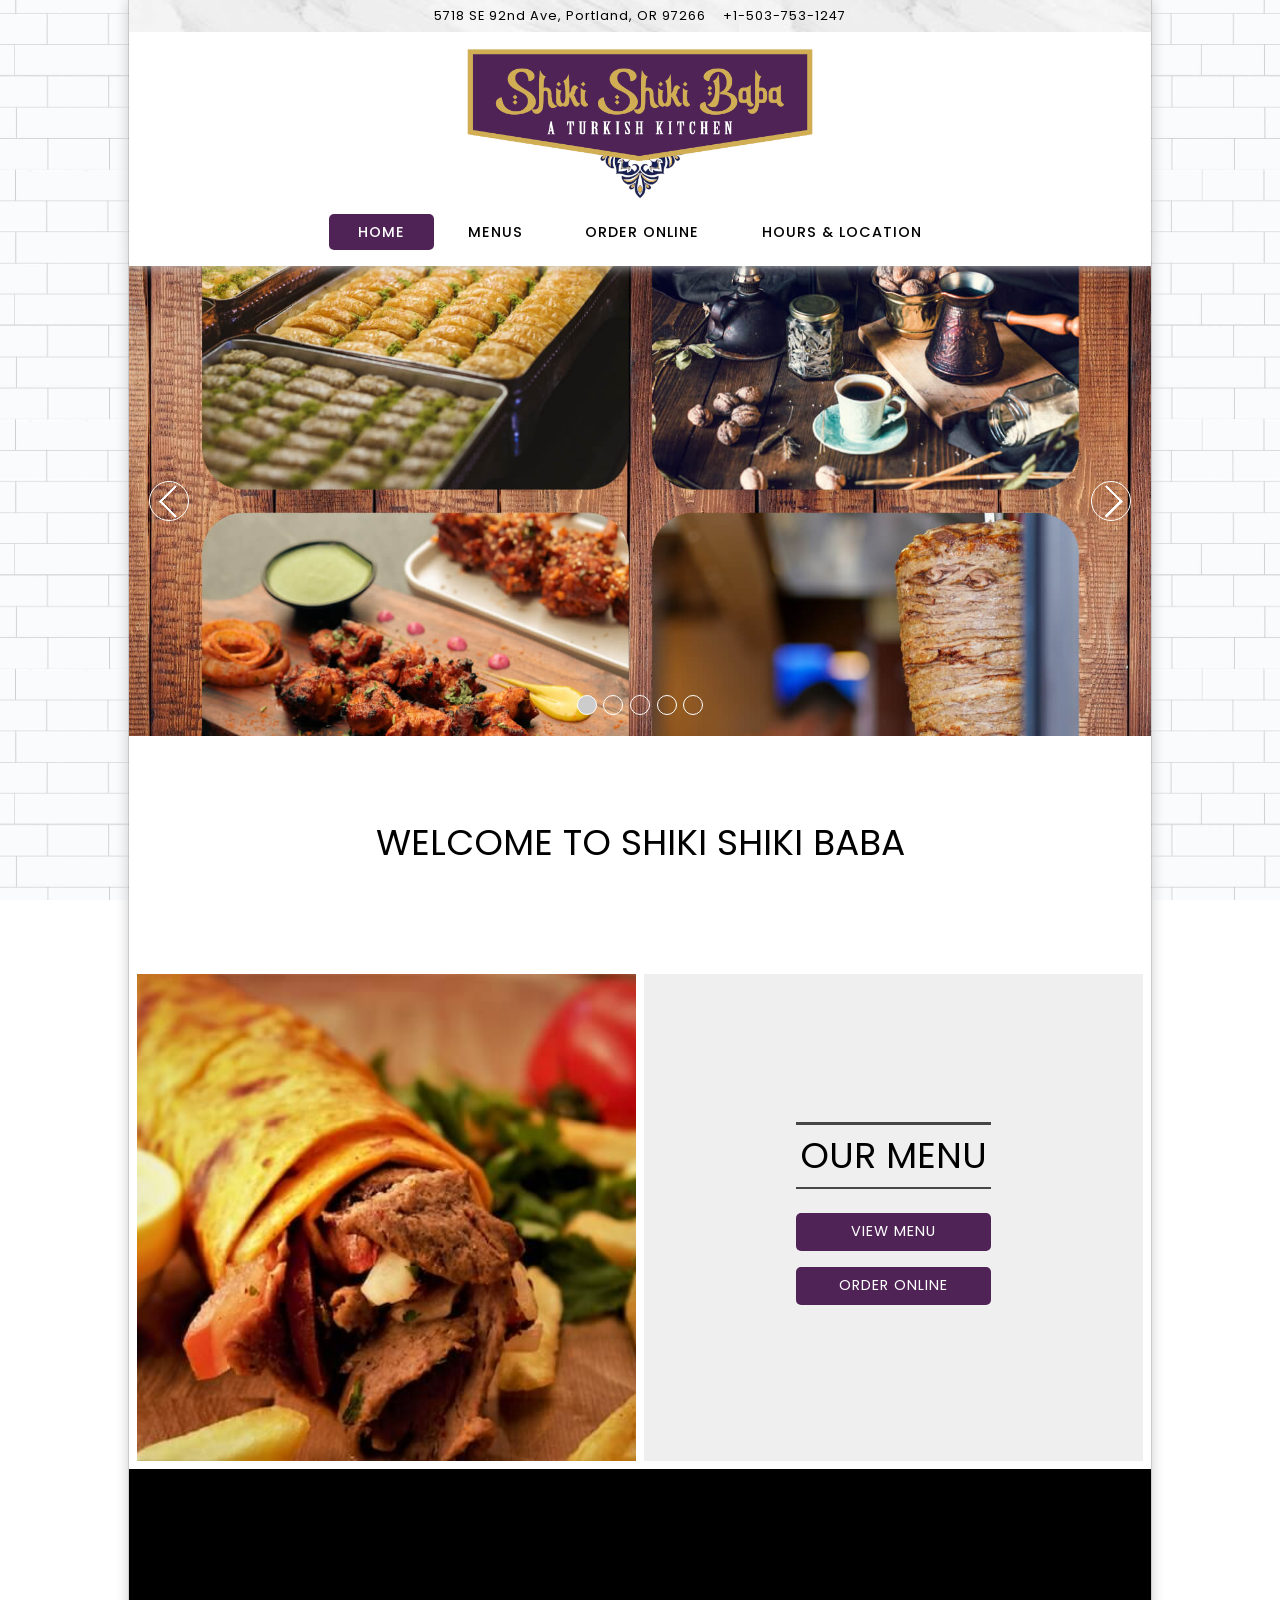
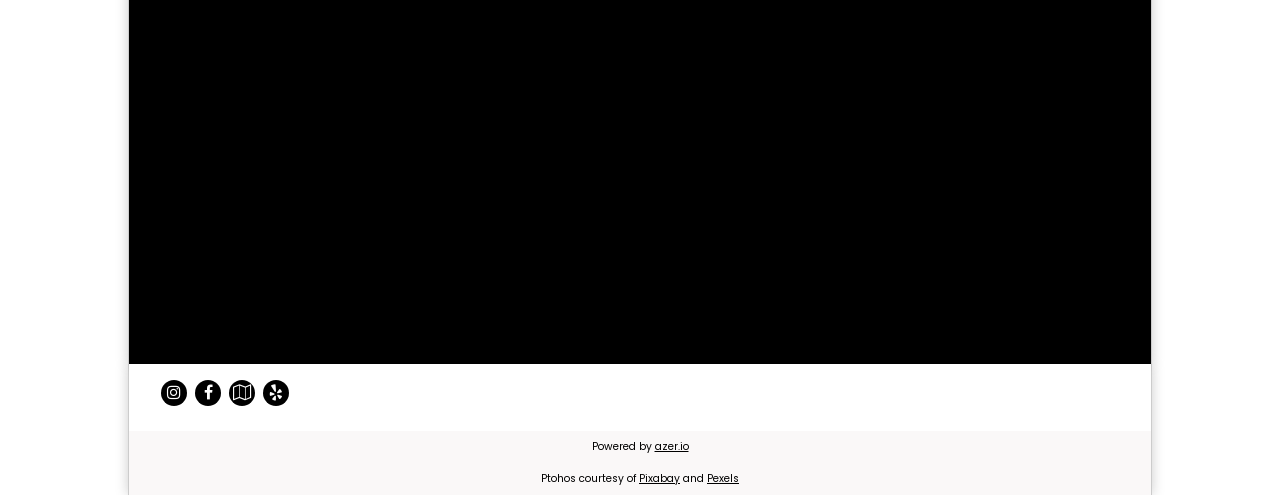
<file: index.html>
<!DOCTYPE html>
<html lang="en" prefix="og: http://ogp.me/ns# fb: http://ogp.me/ns/fb# website: http://ogp.me/ns/website#">

<head>
    <meta charset="utf-8">
    <meta name="viewport" content="width=device-width,initial-scale=1,shrink-to-fit=no">
    <meta content="IE=edge,requiresActiveX=true,chrome=1" http-equiv="x-ua-compatible">
    <link rel="shortcut icon" href="favicon.png" type="image/png">
    <link rel="icon" href="favicon.png" type="image/png">
    <link rel="apple-touch-icon" sizes="180x180" href="favicon_colored.png">
    <title>Shiki Shiki Baba | Turkish Kitchen in Portland</title>
    <meta name="description"
        content="Shiki Shiki Baba Turkish Kitchen offers Turkish special foods, Doner, Meetball, Eggplant Kebab, Falafel, Baklava and more in Portland, OR 97266." />
    <meta name="keywords"
        content="Turkish kitchen, cuisine, turkish caffee, special caffee, turkish tea, doner, kabab, wraps, felafel, cuisine in Portland, OR 97266, turkish food in Portland">
    <link rel="canonical" href="https://shikishikibaba.com/" />
    <meta name="google" content="notranslate">
    <meta property="og:title" content="Shiki Shiki Baba | Turkish Kitchen in Portland">
    <meta property="og:description"
        content="Shiki Shiki Baba Turkish Kitchen offers Turkish special foods, Doner, Meetball, Eggplant Kebab, Falafel, Baklava and more in Portland, OR 97266.">
    <meta property="og:site_name" content="Shiki Shiki Baba">
    <meta property="og:type" content="website">
    <meta property="og:image"
        content="./assets/images/shiki-shiki-baba-social-media-cover.jpg">
    <meta property="og:image:url"
        content="./assets/images/shiki-shiki-baba-social-media-cover.jpg">
    <meta property="og:url" content="https://shikishikibaba.com/">
    <link href="https://fonts.googleapis.com/css?family=Poppins:400,700|Raleway:400,700&display=swap"
        rel="stylesheet" />
    <link rel="stylesheet" href="./assets/css/main-html.css?v=16" />
    <script>
        window.____params = { assetPath: "./assets/", siteUrl: "http://localhost/shikishiki/" };
    </script>
    <script async src="https://www.googletagmanager.com/gtag/js?id=G-S2XJQFKH06"></script>
    <script>
        window.dataLayer = window.dataLayer || []; function gtag() { dataLayer.push(arguments); } gtag('js', new Date()); gtag('config', 'G-S2XJQFKH06');
    </script>
</head>

<body translate="no" class="is-boxed"
    style="background-image: url(./assets/images/azr_tile_concrada.jpg);">
    <div class="site-container">
        <header class="site-header">
            <div class="site-header-secondary"
                style="background-image: url(./assets/images/marble_tile.png);height:unset!important;">
                <div class="container no-max-width">
                    <div class="row position-relative">
                        <div class="site-top-bar">
                            <a href="https://maps.app.goo.gl/v2tAuFenVbJbHH7S9" class="site-top-bar__address"
                                target="_blank" rel="noopener"><span>5718 SE 92nd Ave,</span> <span> Portland, OR
                                    97266</span></a>
                            <a class="site-top-bar__tel" href="tel:+1-503-753-1247">+1-503-753-1247</a>
                        </div>
                    </div>
                </div>
            </div>

            <div class="site-header-primary">
                <div class="container">
                    <div class="site-logo">
                        <a href="./" class="site-logo__btn">
                            <img class="site-logo__expanded"
                                src="./assets/images/logo_transparent_600.png"
                                alt="Shiki Shiki Baba Home">
                        </a>
                    </div>
                    <nav class="site-nav">
                        <ul class="site-nav-menu">
                            <li class="is-active">
                                <a class="site-nav-link" href="./">Home</a>
                            </li>
                            <li class="">
                                <a class="site-nav-link " href="./menus/">Menus</a>
                            </li>
                            <li class="">
                                <a class="site-nav-link " href="./order-online/">Order
                                    Online</a>
                            </li>
                            <li class="">
                                <a class="site-nav-link " href="./infos/">Hours & Location</a>
                            </li>
                        </ul>
                    </nav>
                    <a href="./order-online/"
                        class="btn btn-brand site-nav-mobile-order-now">Order Now</a>
                    <div class="site-nav-mobile-menu-button">
                        <a class="site-nav-mobile-menu-button-btn" href="javascript:;">
                            <svg viewBox="0 0 100 80" width="30" height="30">
                                <rect width="100" height="10"></rect>
                                <rect y="30" width="100" height="10"></rect>
                                <rect y="60" width="100" height="10"></rect>
                            </svg>
                        </a>
                    </div>
                </div>
            </div>
        </header>
        <div class="site-nav-mobile">
            <div class="site-nav-mobile-right">
                <a class="site-nav-mobile-close-icon" href="javascript:;">
                    <svg xmlns="http://www.w3.org/2000/svg" width="30" height="30" viewBox="0 0 30 30">
                        <path
                            d="M16.414 15l6.293-6.292a1 1 0 0 0-1.414-1.415L15 13.586 8.707 7.293a1 1 0 0 0-1.414 1.415L13.586 15l-6.293 6.293a1 1 0 0 0 1.414 1.415L15 16.415l6.293 6.293a1 1 0 0 0 1.414-1.415z">
                        </path>
                    </svg>
                </a>
            </div>
            <ul class="site-nav-mobile-menu">
                <li>
                    <a class="active" href="./">Home</a>
                </li>
                <li>
                    <a class="" href="./menus/">Menus</a>
                </li>
                <li>
                    <a class="" href="./order-online/">Order Online</a>
                </li>
                <li>
                    <a class="" href="./infos/">Hours & Location</a>
                </li>
            </ul>
            <div class="site-nav-mobile-address-bar">
                <a href="https://maps.app.goo.gl/v2tAuFenVbJbHH7S9" target="_blank">5718 SE 92nd Ave, Portland, OR
                    97266</a>
            </div>
        </div>
        <div class="site-content">
            <main>
                <div class="carousel">
                    <input type="radio" id="carousel-1" name="carousel[]" checked>
                    <input type="radio" id="carousel-2" name="carousel[]">
                    <input type="radio" id="carousel-3" name="carousel[]">
                    <input type="radio" id="carousel-4" name="carousel[]">
                    <input type="radio" id="carousel-5" name="carousel[]">
                    <ul class="carousel__items">
                        <li class="carousel__item">
                            <div role="img"
                                style="background-image: url('./assets/images/turkish-kitchen.jpg');">
                            </div>
                        </li>
                        <li class="carousel__item">
                            <div role="img"
                                style="background-image: url('./assets/images/hummus-pita.jpg');">
                            </div>
                        </li>
                        <li class="carousel__item">
                            <div role="img"
                                style="background-image: url('./assets/images/meetball.jpg');">
                            </div>
                        </li>
                        <li class="carousel__item">
                            <div role="img"
                                style="background-image: url('./assets/images/pita.jpg');">
                            </div>
                        </li>
                        <li class="carousel__item">
                            <div role="img"
                                style="background-image: url('./assets/images/eggplant-kebab.jpg');">
                            </div>
                        </li>
                    </ul>
                    <div class="carousel__prev">
                        <label for="carousel-1"></label>
                        <label for="carousel-2"></label>
                        <label for="carousel-3"></label>
                        <label for="carousel-4"></label>
                        <label for="carousel-5"></label>
                    </div>
                    <div class="carousel__next">
                        <label for="carousel-1"></label>
                        <label for="carousel-2"></label>
                        <label for="carousel-3"></label>
                        <label for="carousel-4"></label>
                        <label for="carousel-5"></label>
                    </div>
                    <div class="carousel__nav">
                        <label for="carousel-1"></label>
                        <label for="carousel-2"></label>
                        <label for="carousel-3"></label>
                        <label for="carousel-4"></label>
                        <label for="carousel-5"></label>
                    </div>
                </div>

                <section class="content container">
                    <h2>Welcome to Shiki Shiki Baba</h2>
                </section>
                <section class="container-split">
                    <div class="container-split__col">
                        <div class="container-split__col-inner">
                            <div class="container-split__image" role="img" aria-label="a doner kebab wrap"
                                style="background-image: url('./assets/images/doner-wrap.jpg');background-position:48.0% 51.0%;">
                            </div>
                        </div>
                    </div>
                    <div class="container-split__col">
                        <div class="container-split__col-inner">
                            <div class="container-split__content content">
                                <h2 class="h2">Our Menu</h2>
                                <a href="./menus/" class="btn btn-brand" target="_parent">View
                                    Menu</a>
                                <a href="./order-online/" class="btn btn-brand">Order Online</a>
                            </div>
                        </div>
                    </div>
                </section>
                <section class="full-section-overlay"
                    style="background-image: url('./assets/images/home_bottom_table.jpg');">
                </section>

            </main>
        </div>
        <footer>
            <div class="site-footer-primary">
                <div class="site-footer-primary__container container">
                    <ul class="social-accounts">
                        <li>
                            <a href="https://www.instagram.com/shikishikibabazed/" target="_blank" rel="noopener"
                                title="Instagram"><span class="fa fa-instagram"></span><span
                                    class="sr-only">Instagram</span></a>
                        </li>
                        <li>
                            <a href="https://www.facebook.com/shikibabakitchen" target="_blank" rel="noopener"
                                title="Facebook"><span class="fa fa-facebook"></span><span
                                    class="sr-only">Facebook</span></a>
                        </li>
                        <li>
                            <a href="https://maps.app.goo.gl/j5boiksw54MCqKuM8" target="_blank" rel="noopener"
                                title="Google Maps"><span class="fa fa-map-o"></span><span class="sr-only">Google
                                    Maps</span></a>
                        </li>
                        <li>
                            <a href="https://www.yelp.com/biz/shiki-shiki-baba-portland" target="_blank" rel="noopener"
                                title="Yelp"><span class="fa fa-yelp"></span><span class="sr-only">Yelp</span></a>
                        </li>
                    </ul>
                </div>
            </div>
            <div class="site-footer-secondary">
                <div class="site-powered-by">
                    Powered by <a href="https://azer.io" target="_blank" rel="noopener">azer.io</a>
                </div>
                <div class="site-powered-by">
                    Ptohos courtesy of <a href="https://pixabay.com" target="_blank" rel="noopener">Pixabay</a> and <a
                        href="https://pexels.com" target="_blank" rel="noopener">Pexels</a>
                </div>
            </div>
        </footer>
    </div>
    <script src="./assets/js/html-main.js?v=14" async></script>
    <div style="display: none;" id="___doc_version" data-dcversion="14"></div>
</body>

</html>
</file>
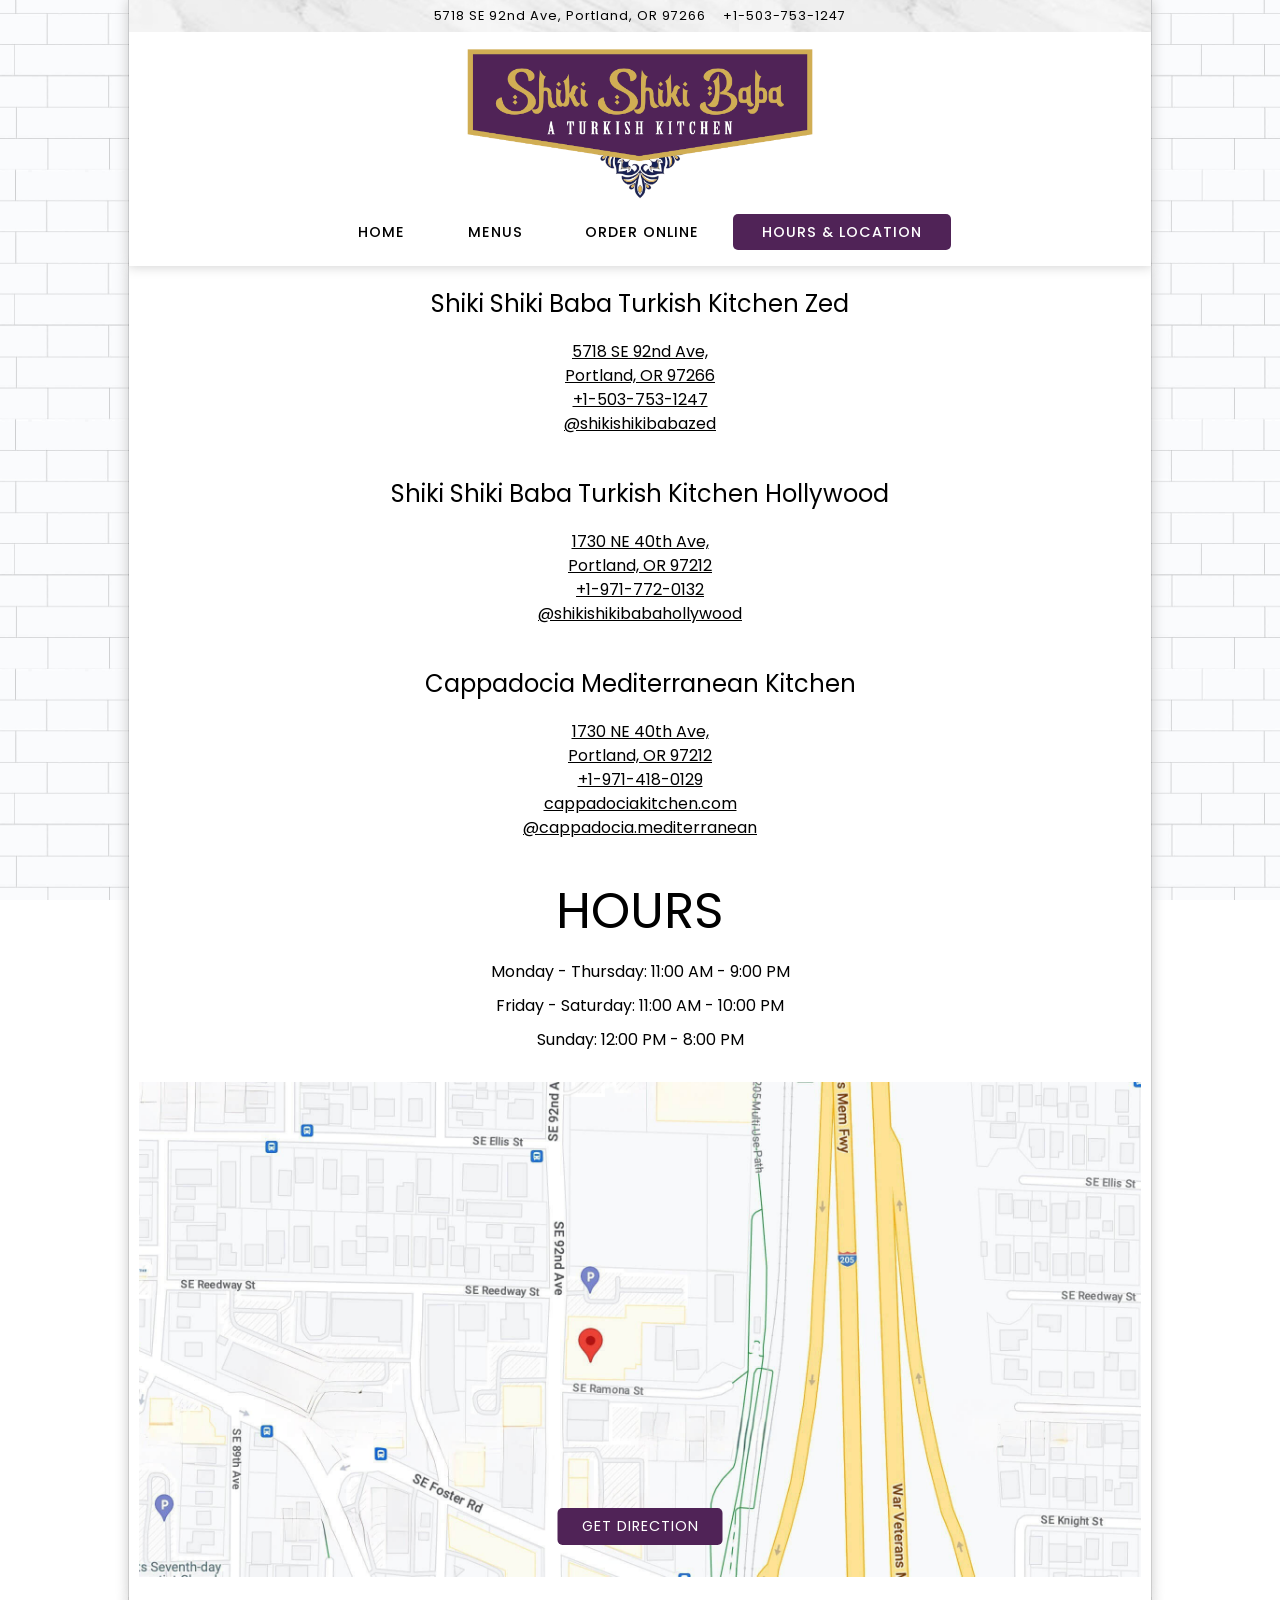
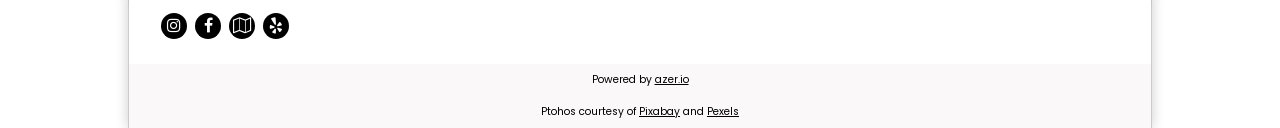
<file: infos/index.html>
<!DOCTYPE html>
<html lang="en" prefix="og: http://ogp.me/ns# fb: http://ogp.me/ns/fb# website: http://ogp.me/ns/website#">

<head>
    <meta charset="utf-8">
    <meta name="viewport" content="width=device-width,initial-scale=1,shrink-to-fit=no">
    <meta content="IE=edge,requiresActiveX=true,chrome=1" http-equiv="x-ua-compatible">
    <link rel="shortcut icon" href="../favicon.png" type="image/png">
    <link rel="icon" href="../favicon.png" type="image/png">
    <link rel="apple-touch-icon" sizes="180x180" href="../favicon_colored.png">
    <title>Hours & Location | Shiki Shiki Bababa</title>
    <meta name="description"
        content="Shiki Shiki Baba Turkish Kitchen offers Turkish special foods, Doner, Meetball, Eggplant Kebab, Falafel, Baklava and more in Portland, OR 97266." />
    <meta name="keywords"
        content="Turkish kitchen, cuisine, turkish caffee, special caffee, turkish tea, doner, kabab, wraps, felafel, cuisine in Portland, OR 97266, turkish food in Portland">
    <link rel="canonical" href="https://shikishikibaba.com/infos/" />
    <meta name="google" content="notranslate">
    <meta property="og:title" content="Hours & Location | Shiki Shiki Bababa">
    <meta property="og:description"
        content="Shiki Shiki Baba Turkish Kitchen offers Turkish special foods, Doner, Meetball, Eggplant Kebab, Falafel, Baklava and more in Portland, OR 97266.">
    <meta property="og:site_name" content="Shiki Shiki Baba">
    <meta property="og:type" content="website">
    <meta property="og:image"
        content="../assets/images/shiki-shiki-baba-social-media-cover.jpg">
    <meta property="og:image:url"
        content="../assets/images/shiki-shiki-baba-social-media-cover.jpg">
    <meta property="og:url" content="https://shikishikibaba.com/infos/">
    <link href="https://fonts.googleapis.com/css?family=Poppins:400,700|Raleway:400,700&display=swap"
        rel="stylesheet" />
    <link rel="stylesheet" href="../assets/css/main-html.css?v=16" />
    <script>
        window.____params = { assetPath: "../assets/", siteUrl: "../" };
    </script>
    <script async src="https://www.googletagmanager.com/gtag/js?id=G-S2XJQFKH06"></script>
    <script>
        window.dataLayer = window.dataLayer || []; function gtag() { dataLayer.push(arguments); } gtag('js', new Date()); gtag('config', 'G-S2XJQFKH06');
    </script>
</head>

<body translate="no" class="is-boxed"
    style="background-image: url(../assets/images/azr_tile_concrada.jpg);">
    <div class="site-container">
        <header class="site-header">
            <div class="site-header-secondary"
                style="background-image: url(../assets/images/marble_tile.png);height:unset!important;">
                <div class="container no-max-width">
                    <div class="row position-relative">
                        <div class="site-top-bar">
                            <a href="https://maps.app.goo.gl/v2tAuFenVbJbHH7S9" class="site-top-bar__address"
                                target="_blank" rel="noopener"><span>5718 SE 92nd Ave,</span> <span> Portland, OR
                                    97266</span></a>
                            <a class="site-top-bar__tel" href="tel:+1-503-753-1247">+1-503-753-1247</a>
                        </div>
                    </div>
                </div>
            </div>

            <div class="site-header-primary">
                <div class="container">
                    <div class="site-logo">
                        <a href="../" class="site-logo__btn">
                            <img class="site-logo__expanded"
                                src="../assets/images/logo_transparent_600.png"
                                alt="Shiki Shiki Baba Home">
                        </a>
                    </div>
                    <nav class="site-nav">
                        <ul class="site-nav-menu">
                            <li class="">
                                <a class="site-nav-link" href="../">Home</a>
                            </li>
                            <li class="">
                                <a class="site-nav-link " href="../menus/">Menus</a>
                            </li>
                            <li class="">
                                <a class="site-nav-link " href="../order-online/">Order
                                    Online</a>
                            </li>
                            <li class="is-active">
                                <a class="site-nav-link " href="../infos/">Hours & Location</a>
                            </li>
                        </ul>
                    </nav>
                    <a href="../order-online/"
                        class="btn btn-brand site-nav-mobile-order-now">Order Now</a>
                    <div class="site-nav-mobile-menu-button">
                        <a class="site-nav-mobile-menu-button-btn" href="javascript:;">
                            <svg viewBox="0 0 100 80" width="30" height="30">
                                <rect width="100" height="10"></rect>
                                <rect y="30" width="100" height="10"></rect>
                                <rect y="60" width="100" height="10"></rect>
                            </svg>
                        </a>
                    </div>
                </div>
            </div>
        </header>
        <div class="site-nav-mobile">
            <div class="site-nav-mobile-right">
                <a class="site-nav-mobile-close-icon" href="javascript:;">
                    <svg xmlns="http://www.w3.org/2000/svg" width="30" height="30" viewBox="0 0 30 30">
                        <path
                            d="M16.414 15l6.293-6.292a1 1 0 0 0-1.414-1.415L15 13.586 8.707 7.293a1 1 0 0 0-1.414 1.415L13.586 15l-6.293 6.293a1 1 0 0 0 1.414 1.415L15 16.415l6.293 6.293a1 1 0 0 0 1.414-1.415z">
                        </path>
                    </svg>
                </a>
            </div>
            <ul class="site-nav-mobile-menu">
                <li>
                    <a class="" href="../">Home</a>
                </li>
                <li>
                    <a class="" href="../menus/">Menus</a>
                </li>
                <li>
                    <a class="" href="../order-online/">Order Online</a>
                </li>
                <li>
                    <a class="active" href="../infos/">Hours & Location</a>
                </li>
            </ul>
            <div class="site-nav-mobile-address-bar">
                <a href="https://maps.app.goo.gl/v2tAuFenVbJbHH7S9" target="_blank">5718 SE 92nd Ave, Portland, OR
                    97266</a>
            </div>
        </div>
        <div class="site-content">
            <main>
                <section class="section-bnr_no-image-white">
                    <h3>Shiki Shiki Baba Turkish Kitchen Zed</h3>
                    <p>
                        <a href="https://maps.app.goo.gl/v2tAuFenVbJbHH7S9" class="site-top-bar__address"
                            target="_blank" rel="noopener"><span>5718 SE 92nd Ave,</span><br><span> Portland, OR
                                97266</span></a>
                        <br><a class="site-top-bar__tel" href="tel:+1-503-753-1247">+1-503-753-1247</a>
                        <br><a href="https://www.instagram.com/shikishikibabazed/" target="_blank">@shikishikibabazed</a>
                    </p>
                </section>

                <section class="section-bnr_no-image-white">
                    <h3>Shiki Shiki Baba Turkish Kitchen Hollywood</h3>
                    <p>
                        <a href="https://maps.app.goo.gl/mCn2LUnErnEzUxqd7" class="site-top-bar__address" target="_blank"
                            rel="noopener"><span>1730 NE 40th Ave,</span><br><span> Portland, OR
                                97212</span></a>
                        <br><a class="site-top-bar__tel" href="tel:+1-971-772-0132">+1-971-772-0132</a>
                        <br><a href="https://www.instagram.com/shikishikibabahollywood/" target="_blank">@shikishikibabahollywood</a>
                    </p>
                </section>

                <section class="section-bnr_no-image-white">
                    <h3>Cappadocia Mediterranean Kitchen</h3>
                    <p>
                        <a href="https://maps.app.goo.gl/7xzqtACgt2v6v7pZ9" class="site-top-bar__address" target="_blank"
                            rel="noopener"><span>1730 NE 40th Ave,</span><br><span> Portland, OR
                                97212</span></a>
                        <br><a class="site-top-bar__tel" href="tel:+1-971-418-0129">+1-971-418-0129</a>
                        <br><a href="https://cappadociakitchen.com/" target="_blank">cappadociakitchen.com</a>
                        <br><a href="https://www.instagram.com/cappadocia.mediterranean/" target="_blank">@cappadocia.mediterranean</a>
                    </p>
                </section>

                <section class="section-bnr_no-image-white">
                    <h1>HOURS</h1>
                    <p style="width: 350px;">Monday - Thursday: 11:00 AM - 9:00 PM</p>
                    <p style="width: 350px;">Friday - Saturday: 11:00 AM - 10:00 PM</p>
                    <p style="width: 350px;">Sunday: 12:00 PM - 8:00 PM</p>

                    <section class="full-section-overlay-cover"
                        style="background-image: url('../assets/images/direction-map.jpg');margin-top:30px;">
                        <a href="https://maps.app.goo.gl/v2tAuFenVbJbHH7S9" class="btn btn-brand get-driection-btn" target="_blank"
                            rel="noopener">GET DIRECTION</a>
                    </section>
                </section>
            </main>
        </div>
        <footer>
            <div class="site-footer-primary">
                <div class="site-footer-primary__container container">
                    <ul class="social-accounts">
                        <li>
                            <a href="https://www.instagram.com/shikishikibabazed/" target="_blank" rel="noopener"
                                title="Instagram"><span class="fa fa-instagram"></span><span
                                    class="sr-only">Instagram</span></a>
                        </li>
                        <li>
                            <a href="https://www.facebook.com/shikibabakitchen" target="_blank" rel="noopener"
                                title="Facebook"><span class="fa fa-facebook"></span><span
                                    class="sr-only">Facebook</span></a>
                        </li>
                        <li>
                            <a href="https://maps.app.goo.gl/j5boiksw54MCqKuM8" target="_blank" rel="noopener"
                                title="Google Maps"><span class="fa fa-map-o"></span><span class="sr-only">Google
                                    Maps</span></a>
                        </li>
                        <li>
                            <a href="https://www.yelp.com/biz/shiki-shiki-baba-portland" target="_blank" rel="noopener"
                                title="Yelp"><span class="fa fa-yelp"></span><span class="sr-only">Yelp</span></a>
                        </li>
                    </ul>
                </div>
            </div>
            <div class="site-footer-secondary">
                <div class="site-powered-by">
                    Powered by <a href="https://azer.io" target="_blank" rel="noopener">azer.io</a>
                </div>
                <div class="site-powered-by">
                    Ptohos courtesy of <a href="https://pixabay.com" target="_blank" rel="noopener">Pixabay</a> and <a
                        href="https://pexels.com" target="_blank" rel="noopener">Pexels</a>
                </div>
            </div>
        </footer>
    </div>
    <script src="../assets/js/html-main.js?v=14" async></script>
    <div style="display: none;" id="___doc_version" data-dcversion="14"></div>
</body>

</html>
</file>
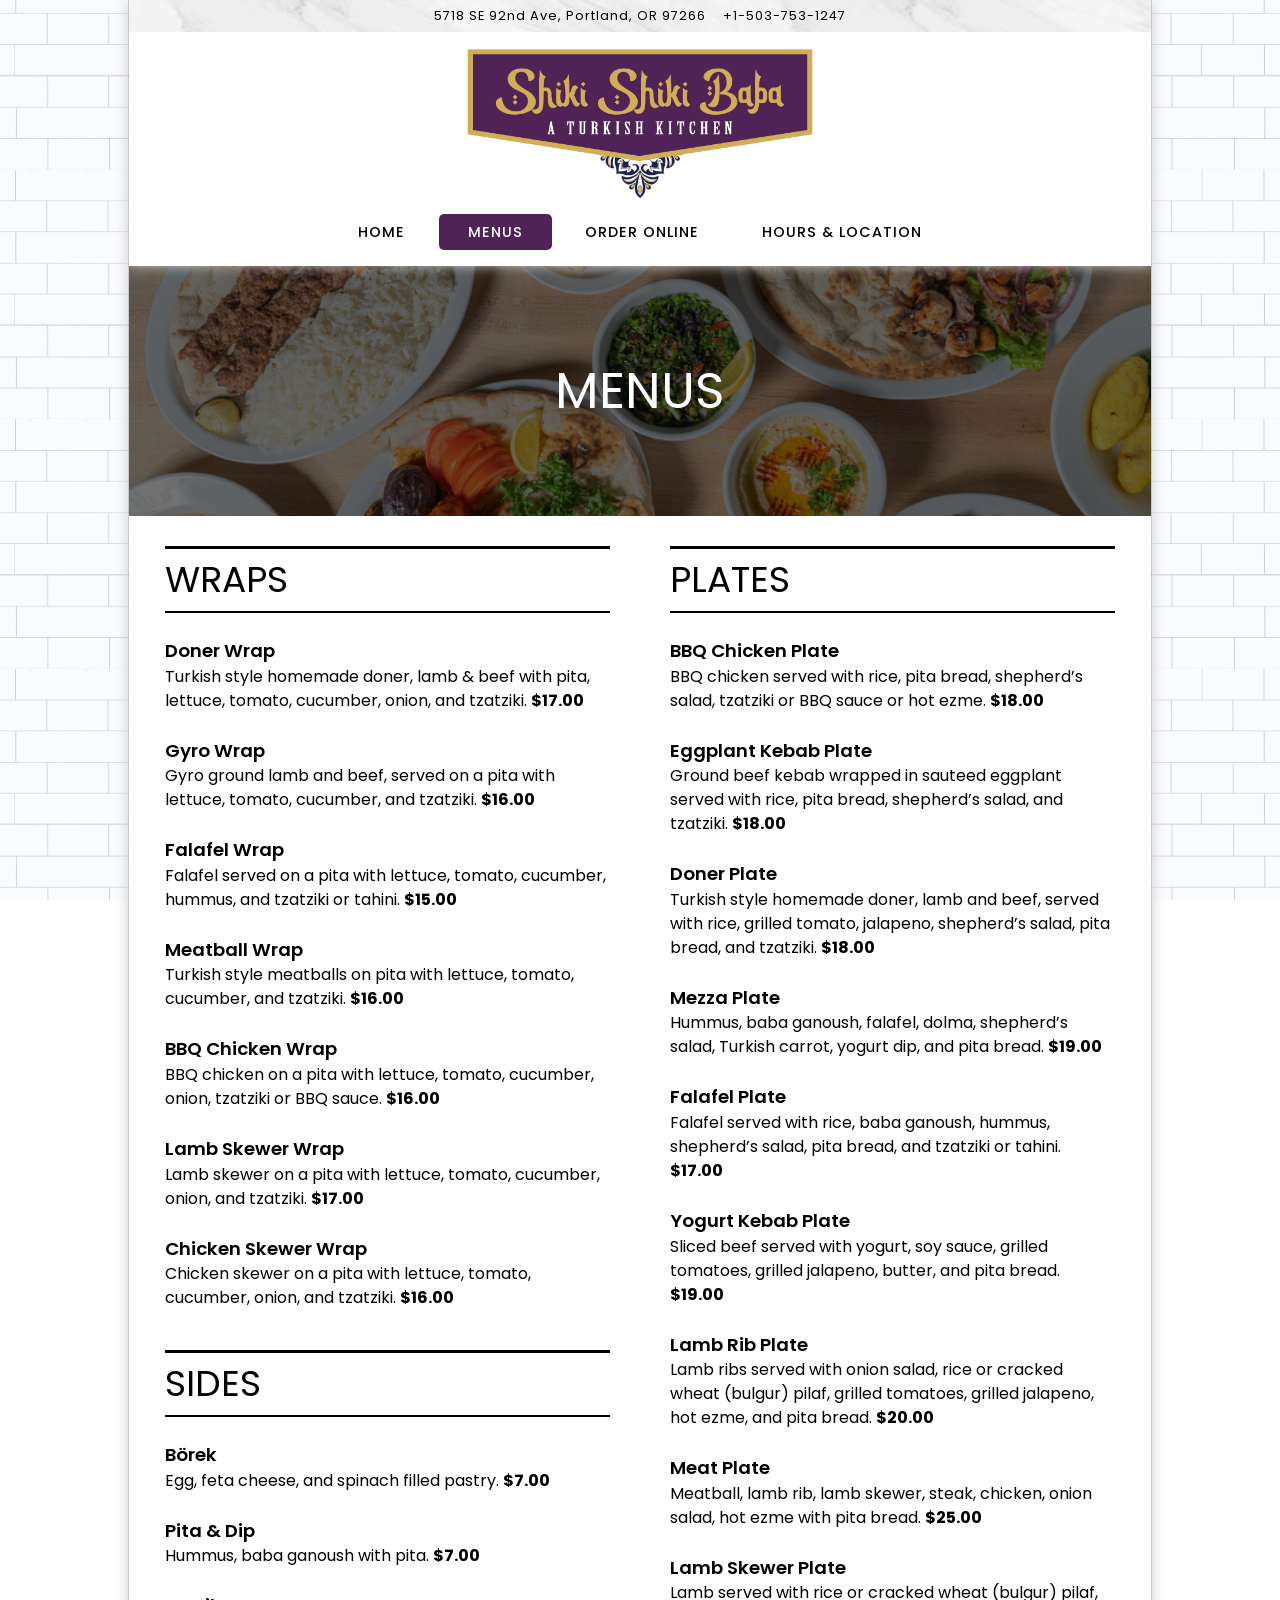
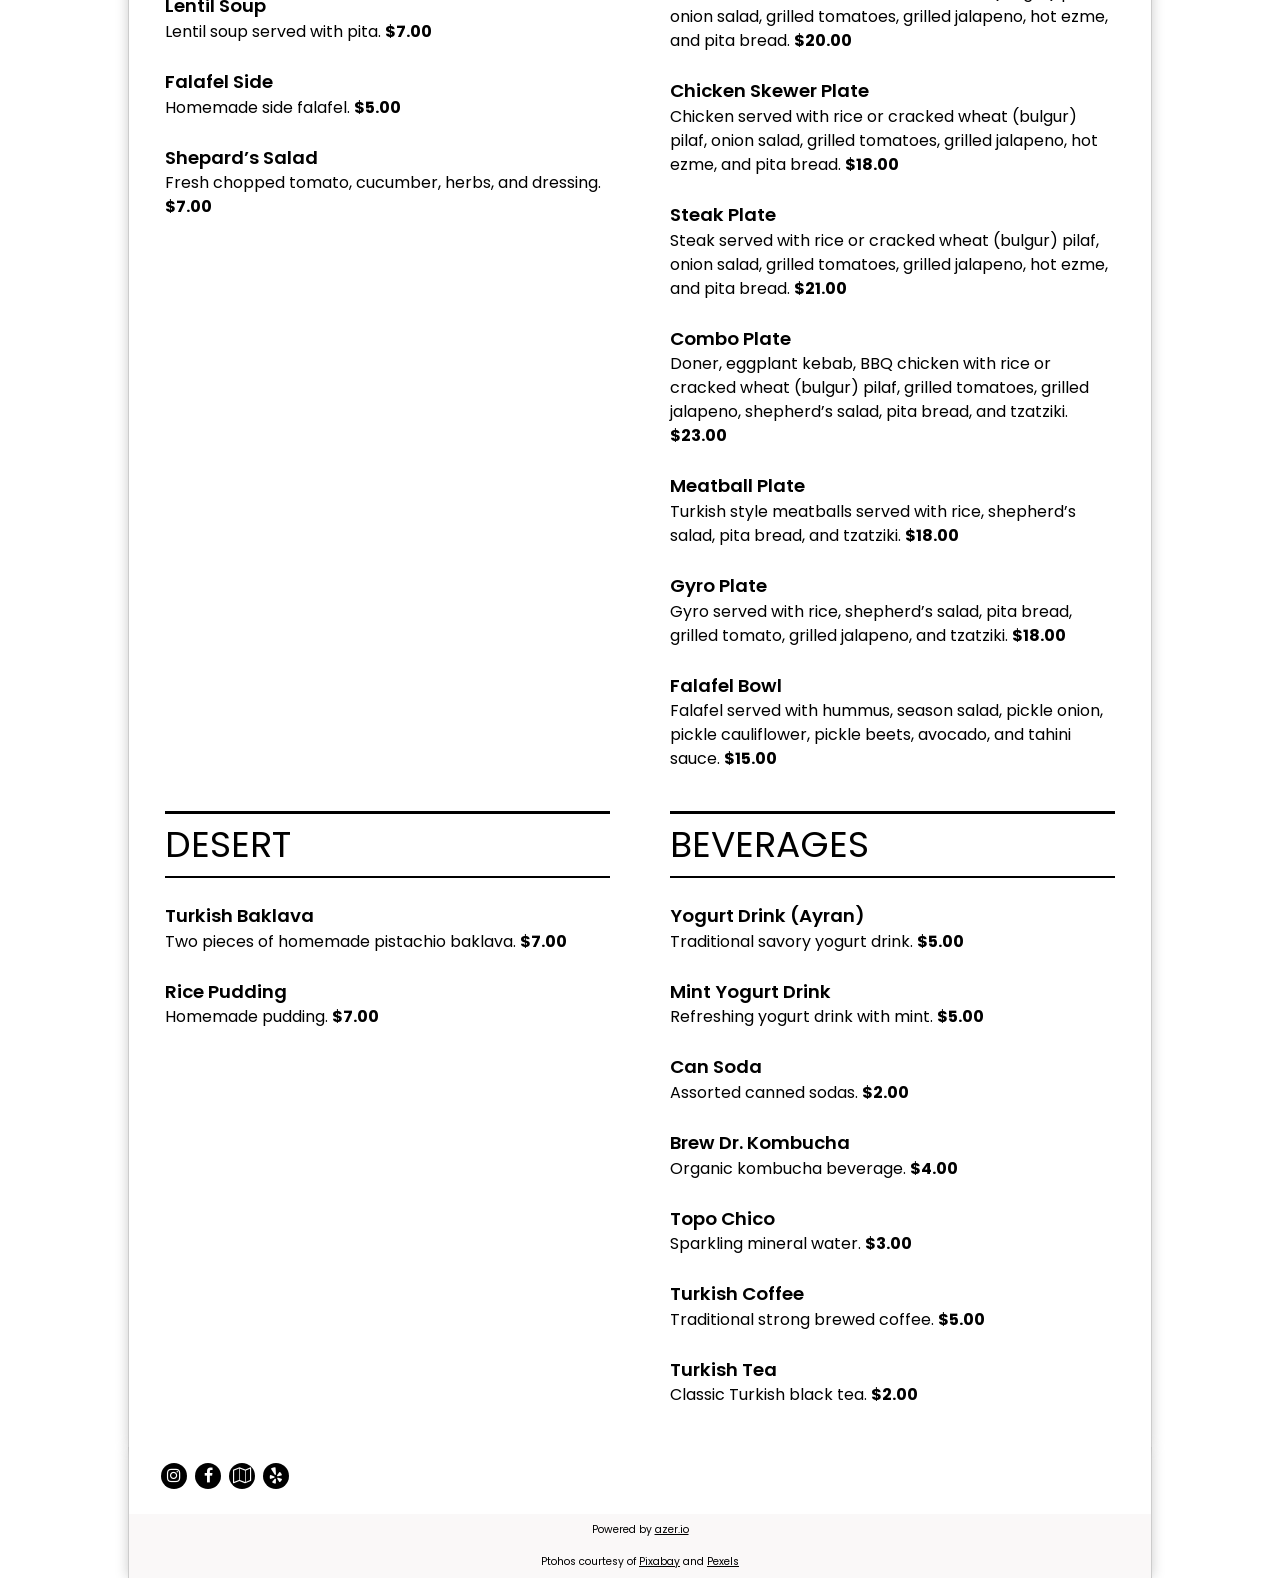
<file: menus/index.html>
<!DOCTYPE html>
<html lang="en" prefix="og: http://ogp.me/ns# fb: http://ogp.me/ns/fb# website: http://ogp.me/ns/website#">

<head>
    <meta charset="utf-8">
    <meta name="viewport" content="width=device-width,initial-scale=1,shrink-to-fit=no">
    <meta content="IE=edge,requiresActiveX=true,chrome=1" http-equiv="x-ua-compatible">
    <link rel="shortcut icon" href="../favicon.png" type="image/png">
    <link rel="icon" href="../favicon.png" type="image/png">
    <link rel="apple-touch-icon" sizes="180x180" href="../favicon_colored.png">
    <title>Menus | Shiki Shiki Baba</title>
    <meta name="description"
        content="Shiki Shiki Baba Turkish Kitchen offers Turkish special foods, Doner, Meetball, Eggplant Kebab, Falafel, Baklava and more in Portland, OR 97266." />
    <meta name="keywords"
        content="Turkish kitchen, cuisine, turkish caffee, special caffee, turkish tea, doner, kabab, wraps, felafel, cuisine in Portland, OR 97266, turkish food in Portland">
    <link rel="canonical" href="https://shikishikibaba.com/menus/" />
    <meta name="google" content="notranslate">
    <meta property="og:title" content="Menus | Shiki Shiki Baba">
    <meta property="og:description"
        content="Shiki Shiki Baba Turkish Kitchen offers Turkish special foods, Doner, Meetball, Eggplant Kebab, Falafel, Baklava and more in Portland, OR 97266.">
    <meta property="og:site_name" content="Shiki Shiki Baba">
    <meta property="og:type" content="website">
    <meta property="og:image"
        content="../assets/images/shiki-shiki-baba-social-media-cover.jpg">
    <meta property="og:image:url"
        content="../assets/images/shiki-shiki-baba-social-media-cover.jpg">
    <meta property="og:url" content="https://shikishikibaba.com/menus/">
    <link href="https://fonts.googleapis.com/css?family=Poppins:400,700|Raleway:400,700&display=swap"
        rel="stylesheet" />
    <link rel="stylesheet" href="../assets/css/main-html.css?v=16" />
    <script>
       window.____params = { assetPath: "../assets/", siteUrl: "../" };
    </script>
    <script async src="https://www.googletagmanager.com/gtag/js?id=G-S2XJQFKH06"></script>
    <script>
        window.dataLayer = window.dataLayer || []; function gtag() { dataLayer.push(arguments); } gtag('js', new Date()); gtag('config', 'G-S2XJQFKH06');
    </script>
</head>

<body translate="no" class="is-boxed"
    style="background-image: url(../assets/images/azr_tile_concrada.jpg);">
    <div class="site-container">
        <header class="site-header">
            <div class="site-header-secondary"
                style="background-image: url(../assets/images/marble_tile.png);height:unset!important;">
                <div class="container no-max-width">
                    <div class="row position-relative">
                        <div class="site-top-bar">
                            <a href="https://maps.app.goo.gl/v2tAuFenVbJbHH7S9" class="site-top-bar__address"
                                target="_blank" rel="noopener"><span>5718 SE 92nd Ave,</span> <span> Portland, OR
                                    97266</span></a>
                            <a class="site-top-bar__tel" href="tel:+1-503-753-1247">+1-503-753-1247</a>
                        </div>
                    </div>
                </div>
            </div>

            <div class="site-header-primary">
                <div class="container">
                    <div class="site-logo">
                        <a href="../" class="site-logo__btn">
                            <img class="site-logo__expanded"
                                src="../assets/images/logo_transparent_600.png"
                                alt="Shiki Shiki Baba Home">
                        </a>
                    </div>
                    <nav class="site-nav">
                        <ul class="site-nav-menu">
                            <li class="">
                                <a class="site-nav-link" href="../">Home</a>
                            </li>
                            <li class="is-active">
                                <a class="site-nav-link " href="../menus/">Menus</a>
                            </li>
                            <li class="">
                                <a class="site-nav-link " href="../order-online/">Order
                                    Online</a>
                            </li>
                            <li class="">
                                <a class="site-nav-link " href="../infos/">Hours & Location</a>
                            </li>
                        </ul>
                    </nav>
                    <a href="../order-online/"
                        class="btn btn-brand site-nav-mobile-order-now">Order Now</a>
                    <div class="site-nav-mobile-menu-button">
                        <a class="site-nav-mobile-menu-button-btn" href="javascript:;">
                            <svg viewBox="0 0 100 80" width="30" height="30">
                                <rect width="100" height="10"></rect>
                                <rect y="30" width="100" height="10"></rect>
                                <rect y="60" width="100" height="10"></rect>
                            </svg>
                        </a>
                    </div>
                </div>
            </div>
        </header>
        <div class="site-nav-mobile">
            <div class="site-nav-mobile-right">
                <a class="site-nav-mobile-close-icon" href="javascript:;">
                    <svg xmlns="http://www.w3.org/2000/svg" width="30" height="30" viewBox="0 0 30 30">
                        <path
                            d="M16.414 15l6.293-6.292a1 1 0 0 0-1.414-1.415L15 13.586 8.707 7.293a1 1 0 0 0-1.414 1.415L13.586 15l-6.293 6.293a1 1 0 0 0 1.414 1.415L15 16.415l6.293 6.293a1 1 0 0 0 1.414-1.415z">
                        </path>
                    </svg>
                </a>
            </div>
            <ul class="site-nav-mobile-menu">
                <li>
                    <a class="" href="../">Home</a>
                </li>
                <li>
                    <a class="active" href="../menus/">Menus</a>
                </li>
                <li>
                    <a class="" href="../order-online/">Order Online</a>
                </li>
                <li>
                    <a class="" href="../infos/">Hours & Location</a>
                </li>
            </ul>
            <div class="site-nav-mobile-address-bar">
                <a href="https://maps.app.goo.gl/v2tAuFenVbJbHH7S9" target="_blank">5718 SE 92nd Ave, Portland, OR
                    97266</a>
            </div>
        </div>
        <div class="site-content">
            <main>
                <section class="section-bnr"
                    style="background-image: url('../assets/images/middle-east-food-bnr.jpg');">
                    <h1>MENUS</h1>
                </section>
                <!-- <div class="container" style="margin-top:30px;">
                    <a href="../menus/zed/">The Zed's Menu</a>
                    <a href="../menus/hollywood/">Hollywood's Menu</a>
                </div> -->
                <div class="container" style="margin-top:30px;">
                    <div class="row">
                        <div class="col-half">
                            <section class="menu-section">
                                <div class="menu-section__header">
                                    <h2>WRAPS</h2>
                                </div>
                                <ul>
                                    <li class="menu-section__menu-item">
                                        <p class="menu-section__menu-item__heading">Doner Wrap</p>
                                        <p>Turkish style homemade doner, lamb & beef with pita, lettuce, tomato, cucumber, onion, and tzatziki.
                                            <strong>$17.00</strong></p>
                                    </li>
                                    
                                    <li class="menu-section__menu-item">
                                        <p class="menu-section__menu-item__heading">Gyro Wrap</p>
                                        <p>Gyro ground lamb and beef, served on a pita with lettuce, tomato, cucumber, and tzatziki. <strong>$16.00</strong>
                                        </p>
                                    </li>
                                    
                                    <li class="menu-section__menu-item">
                                        <p class="menu-section__menu-item__heading">Falafel Wrap</p>
                                        <p>Falafel served on a pita with lettuce, tomato, cucumber, hummus, and tzatziki or tahini. <strong>$15.00</strong>
                                        </p>
                                    </li>
                                    
                                    <li class="menu-section__menu-item">
                                        <p class="menu-section__menu-item__heading">Meatball Wrap</p>
                                        <p>Turkish style meatballs on pita with lettuce, tomato, cucumber, and tzatziki. <strong>$16.00</strong></p>
                                    </li>
                                    
                                    <li class="menu-section__menu-item">
                                        <p class="menu-section__menu-item__heading">BBQ Chicken Wrap</p>
                                        <p>BBQ chicken on a pita with lettuce, tomato, cucumber, onion, tzatziki or BBQ sauce. <strong>$16.00</strong></p>
                                    </li>
                                    
                                    <li class="menu-section__menu-item">
                                        <p class="menu-section__menu-item__heading">Lamb Skewer Wrap</p>
                                        <p>Lamb skewer on a pita with lettuce, tomato, cucumber, onion, and tzatziki. <strong>$17.00</strong></p>
                                    </li>
                                    
                                    <li class="menu-section__menu-item">
                                        <p class="menu-section__menu-item__heading">Chicken Skewer Wrap</p>
                                        <p>Chicken skewer on a pita with lettuce, tomato, cucumber, onion, and tzatziki. <strong>$16.00</strong></p>
                                    </li>
                                </ul>
                            </section>

                            <section class="menu-section">
                                <div class="menu-section__header">
                                    <h2>SIDES</h2>
                                </div>
                                <ul>
                                    <li class="menu-section__menu-item">
                                        <p class="menu-section__menu-item__heading">Börek</p>
                                        <p>Egg, feta cheese, and spinach filled pastry. <strong>$7.00</strong></p>
                                    </li>
                                    
                                    <li class="menu-section__menu-item">
                                        <p class="menu-section__menu-item__heading">Pita & Dip</p>
                                        <p>Hummus, baba ganoush with pita. <strong>$7.00</strong></p>
                                    </li>
                                    
                                    <li class="menu-section__menu-item">
                                        <p class="menu-section__menu-item__heading">Lentil Soup</p>
                                        <p>Lentil soup served with pita. <strong>$7.00</strong></p>
                                    </li>
                                    
                                    <li class="menu-section__menu-item">
                                        <p class="menu-section__menu-item__heading">Falafel Side</p>
                                        <p>Homemade side falafel. <strong>$5.00</strong></p>
                                    </li>
                                    
                                    <li class="menu-section__menu-item">
                                        <p class="menu-section__menu-item__heading">Shepard’s Salad</p>
                                        <p>Fresh chopped tomato, cucumber, herbs, and dressing. <strong>$7.00</strong></p>
                                    </li>
                                </ul>
                            </section>
                        </div>

                        <div class="col-half">
                            <section class="menu-section">
                                <div class="menu-section__header">
                                    <h2>PLATES</h2>
                                </div>
                                <ul>
                                    <li class="menu-section__menu-item">
                                        <p class="menu-section__menu-item__heading">BBQ Chicken Plate</p>
                                        <p>BBQ chicken served with rice, pita bread, shepherd’s salad, tzatziki or BBQ sauce or hot ezme.
                                            <strong>$18.00</strong></p>
                                    </li>
                                    
                                    <li class="menu-section__menu-item">
                                        <p class="menu-section__menu-item__heading">Eggplant Kebab Plate</p>
                                        <p>Ground beef kebab wrapped in sauteed eggplant served with rice, pita bread, shepherd’s salad, and tzatziki.
                                            <strong>$18.00</strong></p>
                                    </li>
                                    
                                    <li class="menu-section__menu-item">
                                        <p class="menu-section__menu-item__heading">Doner Plate</p>
                                        <p>Turkish style homemade doner, lamb and beef, served with rice, grilled tomato, jalapeno, shepherd’s salad, pita
                                            bread, and tzatziki. <strong>$18.00</strong></p>
                                    </li>
                                    
                                    <li class="menu-section__menu-item">
                                        <p class="menu-section__menu-item__heading">Mezza Plate</p>
                                        <p>Hummus, baba ganoush, falafel, dolma, shepherd’s salad, Turkish carrot, yogurt dip, and pita bread.
                                            <strong>$19.00</strong></p>
                                    </li>
                                    
                                    <li class="menu-section__menu-item">
                                        <p class="menu-section__menu-item__heading">Falafel Plate</p>
                                        <p>Falafel served with rice, baba ganoush, hummus, shepherd’s salad, pita bread, and tzatziki or tahini.
                                            <strong>$17.00</strong></p>
                                    </li>
                                    
                                    <li class="menu-section__menu-item">
                                        <p class="menu-section__menu-item__heading">Yogurt Kebab Plate</p>
                                        <p>Sliced beef served with yogurt, soy sauce, grilled tomatoes, grilled jalapeno, butter, and pita bread.
                                            <strong>$19.00</strong></p>
                                    </li>
                                    
                                    <li class="menu-section__menu-item">
                                        <p class="menu-section__menu-item__heading">Lamb Rib Plate</p>
                                        <p>Lamb ribs served with onion salad, rice or cracked wheat (bulgur) pilaf, grilled tomatoes, grilled jalapeno, hot
                                            ezme, and pita bread. <strong>$20.00</strong></p>
                                    </li>
                                    
                                    <li class="menu-section__menu-item">
                                        <p class="menu-section__menu-item__heading">Meat Plate</p>
                                        <p>Meatball, lamb rib, lamb skewer, steak, chicken, onion salad, hot ezme with pita bread. <strong>$25.00</strong>
                                        </p>
                                    </li>
                                    
                                    <li class="menu-section__menu-item">
                                        <p class="menu-section__menu-item__heading">Lamb Skewer Plate</p>
                                        <p>Lamb served with rice or cracked wheat (bulgur) pilaf, onion salad, grilled tomatoes, grilled jalapeno, hot ezme,
                                            and pita bread. <strong>$20.00</strong></p>
                                    </li>
                                    
                                    <li class="menu-section__menu-item">
                                        <p class="menu-section__menu-item__heading">Chicken Skewer Plate</p>
                                        <p>Chicken served with rice or cracked wheat (bulgur) pilaf, onion salad, grilled tomatoes, grilled jalapeno, hot
                                            ezme, and pita bread. <strong>$18.00</strong></p>
                                    </li>
                                    
                                    <li class="menu-section__menu-item">
                                        <p class="menu-section__menu-item__heading">Steak Plate</p>
                                        <p>Steak served with rice or cracked wheat (bulgur) pilaf, onion salad, grilled tomatoes, grilled jalapeno, hot
                                            ezme, and pita bread. <strong>$21.00</strong></p>
                                    </li>
                                    
                                    <li class="menu-section__menu-item">
                                        <p class="menu-section__menu-item__heading">Combo Plate</p>
                                        <p>Doner, eggplant kebab, BBQ chicken with rice or cracked wheat (bulgur) pilaf, grilled tomatoes, grilled jalapeno,
                                            shepherd’s salad, pita bread, and tzatziki. <strong>$23.00</strong></p>
                                    </li>
                                    
                                    <li class="menu-section__menu-item">
                                        <p class="menu-section__menu-item__heading">Meatball Plate</p>
                                        <p>Turkish style meatballs served with rice, shepherd’s salad, pita bread, and tzatziki. <strong>$18.00</strong></p>
                                    </li>
                                    
                                    <li class="menu-section__menu-item">
                                        <p class="menu-section__menu-item__heading">Gyro Plate</p>
                                        <p>Gyro served with rice, shepherd’s salad, pita bread, grilled tomato, grilled jalapeno, and tzatziki.
                                            <strong>$18.00</strong></p>
                                    </li>
                                    
                                    <li class="menu-section__menu-item">
                                        <p class="menu-section__menu-item__heading">Falafel Bowl</p>
                                        <p>Falafel served with hummus, season salad, pickle onion, pickle cauliflower, pickle beets, avocado, and tahini
                                            sauce. <strong>$15.00</strong></p>
                                    </li>
                                </ul>
                            </section>
                        </div>
                    </div>

                    <div class="row">
                        <div class="col-half">
                            <section class="menu-section">
                                <div class="menu-section__header">
                                    <h2>DESERT</h2>
                                </div>
                                <ul>
                                    <li class="menu-section__menu-item">
                                        <p class="menu-section__menu-item__heading">Turkish Baklava</p>
                                        <p>Two pieces of homemade pistachio baklava. <strong>$7.00</strong></p>
                                    </li>
                            
                                    <li class="menu-section__menu-item">
                                        <p class="menu-section__menu-item__heading">Rice Pudding</p>
                                        <p>Homemade pudding. <strong>$7.00</strong></p>
                                    </li>
                                </ul>
                            </section>
                        </div>

                        <div class="col-half">
                            <section class="menu-section">
                                <div class="menu-section__header">
                                    <h2>BEVERAGES</h2>
                                </div>
                                <ul>
                                    <li class="menu-section__menu-item">
                                        <p class="menu-section__menu-item__heading">Yogurt Drink (Ayran)</p>
                                        <p>Traditional savory yogurt drink. <strong>$5.00</strong></p>
                                    </li>
                                    
                                    <li class="menu-section__menu-item">
                                        <p class="menu-section__menu-item__heading">Mint Yogurt Drink</p>
                                        <p>Refreshing yogurt drink with mint. <strong>$5.00</strong></p>
                                    </li>
                                    
                                    <li class="menu-section__menu-item">
                                        <p class="menu-section__menu-item__heading">Can Soda</p>
                                        <p>Assorted canned sodas. <strong>$2.00</strong></p>
                                    </li>
                                    
                                    <li class="menu-section__menu-item">
                                        <p class="menu-section__menu-item__heading">Brew Dr. Kombucha</p>
                                        <p>Organic kombucha beverage. <strong>$4.00</strong></p>
                                    </li>
                                    
                                    <li class="menu-section__menu-item">
                                        <p class="menu-section__menu-item__heading">Topo Chico</p>
                                        <p>Sparkling mineral water. <strong>$3.00</strong></p>
                                    </li>
                                    
                                    <li class="menu-section__menu-item">
                                        <p class="menu-section__menu-item__heading">Turkish Coffee</p>
                                        <p>Traditional strong brewed coffee. <strong>$5.00</strong></p>
                                    </li>
                                    
                                    <li class="menu-section__menu-item">
                                        <p class="menu-section__menu-item__heading">Turkish Tea</p>
                                        <p>Classic Turkish black tea. <strong>$2.00</strong></p>
                                    </li>
                                </ul>
                            </section>
                        </div>
                    </div>

                </div>

            </main>
        </div>
        <footer>
            <div class="site-footer-primary">
                <div class="site-footer-primary__container container">
                    <ul class="social-accounts">
                        <li>
                            <a href="https://www.instagram.com/shikishikibabazed/" target="_blank" rel="noopener"
                                title="Instagram"><span class="fa fa-instagram"></span><span
                                    class="sr-only">Instagram</span></a>
                        </li>
                        <li>
                            <a href="https://www.facebook.com/shikibabakitchen" target="_blank" rel="noopener"
                                title="Facebook"><span class="fa fa-facebook"></span><span
                                    class="sr-only">Facebook</span></a>
                        </li>
                        <li>
                            <a href="https://maps.app.goo.gl/j5boiksw54MCqKuM8" target="_blank" rel="noopener"
                                title="Google Maps"><span class="fa fa-map-o"></span><span class="sr-only">Google
                                    Maps</span></a>
                        </li>
                        <li>
                            <a href="https://www.yelp.com/biz/shiki-shiki-baba-portland" target="_blank" rel="noopener"
                                title="Yelp"><span class="fa fa-yelp"></span><span class="sr-only">Yelp</span></a>
                        </li>
                    </ul>
                </div>
            </div>
            <div class="site-footer-secondary">
                <div class="site-powered-by">
                    Powered by <a href="https://azer.io" target="_blank" rel="noopener">azer.io</a>
                </div>
                <div class="site-powered-by">
                    Ptohos courtesy of <a href="https://pixabay.com" target="_blank" rel="noopener">Pixabay</a> and <a
                        href="https://pexels.com" target="_blank" rel="noopener">Pexels</a>
                </div>
            </div>
        </footer>
    </div>
    <script src="../assets/js/html-main.js?v=14" async></script>
    <div style="display: none;" id="___doc_version" data-dcversion="14"></div>
</body>

</html>
</file>
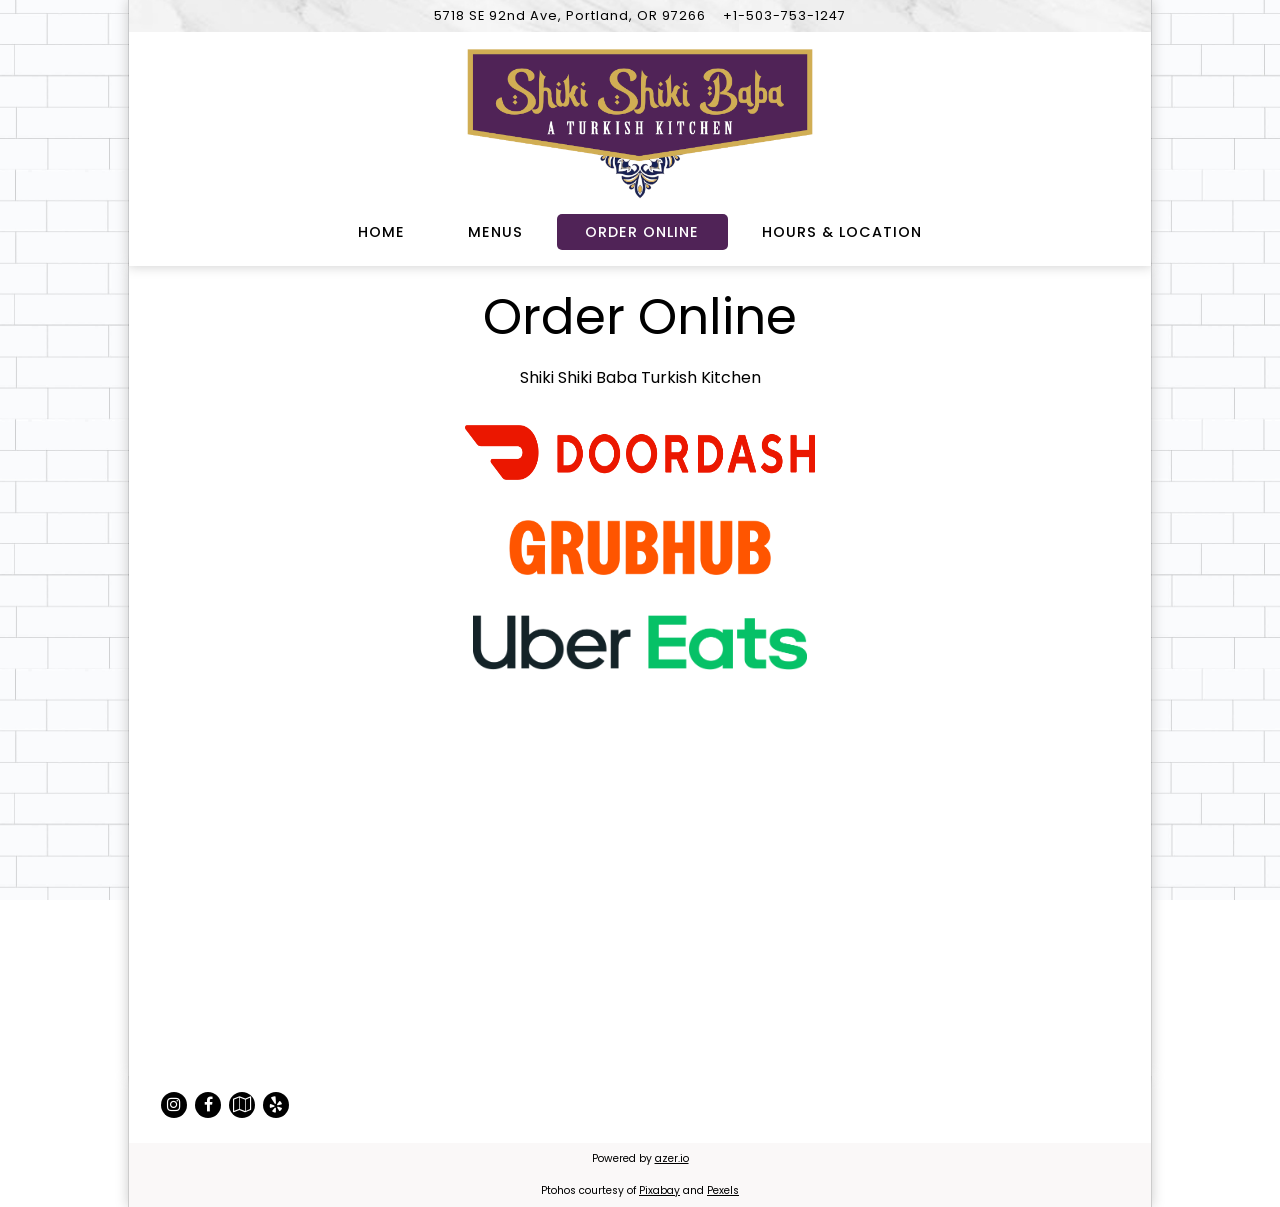
<file: order-online/index.html>
<!DOCTYPE html>
<html lang="en" prefix="og: http://ogp.me/ns# fb: http://ogp.me/ns/fb# website: http://ogp.me/ns/website#">

<head>
    <meta charset="utf-8">
    <meta name="viewport" content="width=device-width,initial-scale=1,shrink-to-fit=no">
    <meta content="IE=edge,requiresActiveX=true,chrome=1" http-equiv="x-ua-compatible">
    <link rel="shortcut icon" href="../favicon.png" type="image/png">
    <link rel="icon" href="../favicon.png" type="image/png">
    <link rel="apple-touch-icon" sizes="180x180" href="../favicon_colored.png">
    <title>Order Online | Shiki Shiki Bababa</title>
    <meta name="description"
        content="Shiki Shiki Baba Turkish Kitchen offers Turkish special foods, Doner, Meetball, Eggplant Kebab, Falafel, Baklava and more in Portland, OR 97266." />
    <meta name="keywords"
        content="Turkish kitchen, cuisine, turkish caffee, special caffee, turkish tea, doner, kabab, wraps, felafel, cuisine in Portland, OR 97266, turkish food in Portland">
    <link rel="canonical" href="https://shikishikibaba.com/order-online/" />
    <meta name="google" content="notranslate">
    <meta property="og:title" content="Hours & Location | Shiki Shiki Bababa">
    <meta property="og:description"
        content="Shiki Shiki Baba Turkish Kitchen offers Turkish special foods, Doner, Meetball, Eggplant Kebab, Falafel, Baklava and more in Portland, OR 97266.">
    <meta property="og:site_name" content="Shiki Shiki Baba">
    <meta property="og:type" content="website">
    <meta property="og:image" content="../assets/images/shiki-shiki-baba-social-media-cover.jpg">
    <meta property="og:image:url" content="../assets/images/shiki-shiki-baba-social-media-cover.jpg">
    <meta property="og:url" content="https://shikishikibaba.com/order-online/">
    <link href="https://fonts.googleapis.com/css?family=Poppins:400,700|Raleway:400,700&display=swap"
        rel="stylesheet" />
    <link rel="stylesheet" href="../assets/css/main-html.css?v=16" />
    <script>
        window.____params = { assetPath: "../assets/", siteUrl: "../" };
    </script>
    <script async src="https://www.googletagmanager.com/gtag/js?id=G-S2XJQFKH06"></script>
    <script>
        window.dataLayer = window.dataLayer || []; function gtag() { dataLayer.push(arguments); } gtag('js', new Date()); gtag('config', 'G-S2XJQFKH06');
    </script>
</head>

<body translate="no" class="is-boxed" style="background-image: url(../assets/images/azr_tile_concrada.jpg);">
    <div class="site-container">
        <header class="site-header">
            <div class="site-header-secondary"
                style="background-image: url(../assets/images/marble_tile.png);height:unset!important;">
                <div class="container no-max-width">
                    <div class="row position-relative">
                        <div class="site-top-bar">
                            <a href="https://maps.app.goo.gl/v2tAuFenVbJbHH7S9" class="site-top-bar__address"
                                target="_blank" rel="noopener"><span>5718 SE 92nd Ave,</span> <span> Portland, OR
                                    97266</span></a>
                            <a class="site-top-bar__tel" href="tel:+1-503-753-1247">+1-503-753-1247</a>
                        </div>
                    </div>
                </div>
            </div>

            <div class="site-header-primary">
                <div class="container">
                    <div class="site-logo">
                        <a href="../" class="site-logo__btn">
                            <img class="site-logo__expanded" src="../assets/images/logo_transparent_600.png"
                                alt="Shiki Shiki Baba Home">
                        </a>
                    </div>
                    <nav class="site-nav">
                        <ul class="site-nav-menu">
                            <li class="">
                                <a class="site-nav-link" href="../">Home</a>
                            </li>
                            <li class="">
                                <a class="site-nav-link " href="../menus/">Menus</a>
                            </li>
                            <li class="is-active">
                                <a class="site-nav-link "
                                    href="../order-online/">Order
                                    Online</a>
                            </li>
                            <li class="">
                                <a class="site-nav-link " href="../infos/">Hours & Location</a>
                            </li>
                        </ul>
                    </nav>
                    <a href="../order-online/" class="btn btn-brand site-nav-mobile-order-now">Order Now</a>
                    <div class="site-nav-mobile-menu-button">
                        <a class="site-nav-mobile-menu-button-btn" href="javascript:;">
                            <svg viewBox="0 0 100 80" width="30" height="30">
                                <rect width="100" height="10"></rect>
                                <rect y="30" width="100" height="10"></rect>
                                <rect y="60" width="100" height="10"></rect>
                            </svg>
                        </a>
                    </div>
                </div>
            </div>
        </header>
        <div class="site-nav-mobile">
            <div class="site-nav-mobile-right">
                <a class="site-nav-mobile-close-icon" href="javascript:;">
                    <svg xmlns="http://www.w3.org/2000/svg" width="30" height="30" viewBox="0 0 30 30">
                        <path
                            d="M16.414 15l6.293-6.292a1 1 0 0 0-1.414-1.415L15 13.586 8.707 7.293a1 1 0 0 0-1.414 1.415L13.586 15l-6.293 6.293a1 1 0 0 0 1.414 1.415L15 16.415l6.293 6.293a1 1 0 0 0 1.414-1.415z">
                        </path>
                    </svg>
                </a>
            </div>
            <ul class="site-nav-mobile-menu">
                <li>
                    <a class="" href="../">Home</a>
                </li>
                <li>
                    <a class="" href="../menus/">Menus</a>
                </li>
                <li>
                    <a class="active"
                        href="../order-online/">Order Online</a>
                </li>
                <li>
                    <a class="" href="../infos/">Hours & Location</a>
                </li>
            </ul>
            <div class="site-nav-mobile-address-bar">
                <a href="https://maps.app.goo.gl/v2tAuFenVbJbHH7S9" target="_blank">5718 SE 92nd Ave, Portland, OR
                    97266</a>
            </div>
        </div>
        <div class="site-content">
            <main>
                <section class="section-bnr_no-image-white">
                    <h1>Order Online</h1>
                    <p>Shiki Shiki Baba Turkish Kitchen</p>
                    <ul class="global-ul">
                        <li class="large-margin">
                            <a href="https://www.doordash.com/en/store/shiki-shiki-baba-portland-25994560/27148354/" target="_blank" title="Doordash">
                                <img src="../assets/images/DoorDash_idkbRlvChI_1.png" alt="Doordash">
                            </a>
                        </li>
                        <li class="large-margin">
                            <a href="https://www.grubhub.com/restaurant/shiki-shiki-baba-turkish-kitchen-5718-southeast-92nd-avenue-portland/9776976" target="_blank" title="Grubhub">
                                <img src="../assets/images/Grubhub_idAwNcLQdh_1.png" alt="Grubhub">
                            </a>
                        </li>
                        <li class="large-margin">
                            <a href="https://www.ubereats.com/store/shiki-shiki-baba-turkish-kitchen/JbtYY-mGR4a-uIqYIUabKg" target="_blank" title="Uber Eats">
                                <img src="../assets/images/Uber_Eats_idtO8zuQN9_0.png" alt="Uber Eats">
                            </a>
                        </li>
                    </ul>
                </section>
            </main>
        </div>
        <footer>
            <div class="site-footer-primary">
                <div class="site-footer-primary__container container">
                    <ul class="social-accounts">
                        <li>
                            <a href="https://www.instagram.com/shikishikibabazed/" target="_blank" rel="noopener"
                                title="Instagram"><span class="fa fa-instagram"></span><span
                                    class="sr-only">Instagram</span></a>
                        </li>
                        <li>
                            <a href="https://www.facebook.com/shikibabakitchen" target="_blank" rel="noopener"
                                title="Facebook"><span class="fa fa-facebook"></span><span
                                    class="sr-only">Facebook</span></a>
                        </li>
                        <li>
                            <a href="https://maps.app.goo.gl/j5boiksw54MCqKuM8" target="_blank" rel="noopener"
                                title="Google Maps"><span class="fa fa-map-o"></span><span class="sr-only">Google
                                    Maps</span></a>
                        </li>
                        <li>
                            <a href="https://www.yelp.com/biz/shiki-shiki-baba-portland" target="_blank" rel="noopener"
                                title="Yelp"><span class="fa fa-yelp"></span><span class="sr-only">Yelp</span></a>
                        </li>
                    </ul>
                </div>
            </div>
            <div class="site-footer-secondary">
                <div class="site-powered-by">
                    Powered by <a href="https://azer.io" target="_blank" rel="noopener">azer.io</a>
                </div>
                <div class="site-powered-by">
                    Ptohos courtesy of <a href="https://pixabay.com" target="_blank" rel="noopener">Pixabay</a> and <a
                        href="https://pexels.com" target="_blank" rel="noopener">Pexels</a>
                </div>
            </div>
        </footer>
    </div>
    <script src="../assets/js/html-main.js?v=14" async></script>
    <div style="display: none;" id="___doc_version" data-dcversion="14"></div>
</body>

</html>
</file>
<file: assets/css/main-html.css>
@font-face{font-family:FontAwesome;src:url(../fonts/fontawesome-webfont.eot?v=4.7.0);src:url(../fonts/fontawesome-webfont.eot?#iefix&v=4.7.0) format("embedded-opentype"),url(../fonts/fontawesome-webfont.woff2?v=4.7.0) format("woff2"),url(../fonts/fontawesome-webfont.woff?v=4.7.0) format("woff"),url(../fonts/fontawesome-webfont.ttf?v=4.7.0) format("truetype"),url(../fonts/fontawesome-webfont.svg?v=4.7.0#fontawesomeregular) format("svg");font-weight:400;font-style:normal}.fa{display:inline-block;font:normal normal normal 14px/1 FontAwesome;font-size:inherit;text-rendering:auto;-webkit-font-smoothing:antialiased;-moz-osx-font-smoothing:grayscale}.fa-lg{font-size:1.33333333em;line-height:.75em;vertical-align:-15%}.fa-2x{font-size:2em}.fa-3x{font-size:3em}.fa-4x{font-size:4em}.fa-5x{font-size:5em}.fa-fw{width:1.28571429em;text-align:center}.fa-ul{padding-left:0;margin-left:2.14285714em;list-style-type:none}.fa-ul>li{position:relative}.fa-li{position:absolute;left:-2.14285714em;width:2.14285714em;top:.14285714em;text-align:center}.fa-li.fa-lg{left:-1.85714286em}.fa-border{padding:.2em .25em .15em;border:.08em solid #eee;border-radius:.1em}.fa-pull-left{float:left}.fa-pull-right{float:right}.fa.fa-pull-left{margin-right:.3em}.fa.fa-pull-right{margin-left:.3em}.pull-right{float:right}.pull-left{float:left}.fa.pull-left{margin-right:.3em}.fa.pull-right{margin-left:.3em}.fa-spin{animation:a 2s infinite linear}.fa-pulse{animation:a 1s infinite steps(8)}@keyframes a{0%{transform:rotate(0deg)}to{transform:rotate(359deg)}}.fa-rotate-90{-ms-filter:"progid:DXImageTransform.Microsoft.BasicImage(rotation=1)";transform:rotate(90deg)}.fa-rotate-180{-ms-filter:"progid:DXImageTransform.Microsoft.BasicImage(rotation=2)";transform:rotate(180deg)}.fa-rotate-270{-ms-filter:"progid:DXImageTransform.Microsoft.BasicImage(rotation=3)";transform:rotate(270deg)}.fa-flip-horizontal{-ms-filter:"progid:DXImageTransform.Microsoft.BasicImage(rotation=0, mirror=1)";transform:scaleX(-1)}.fa-flip-vertical{-ms-filter:"progid:DXImageTransform.Microsoft.BasicImage(rotation=2, mirror=1)";transform:scaleY(-1)}:root .fa-flip-horizontal,:root .fa-flip-vertical,:root .fa-rotate-90,:root .fa-rotate-180,:root .fa-rotate-270{filter:none}.fa-stack{position:relative;display:inline-block;width:2em;height:2em;line-height:2em;vertical-align:middle}.fa-stack-1x,.fa-stack-2x{position:absolute;left:0;width:100%;text-align:center}.fa-stack-1x{line-height:inherit}.fa-stack-2x{font-size:2em}.fa-inverse{color:#fff}.fa-glass:before{content:"\f000"}.fa-music:before{content:"\f001"}.fa-search:before{content:"\f002"}.fa-envelope-o:before{content:"\f003"}.fa-heart:before{content:"\f004"}.fa-star:before{content:"\f005"}.fa-star-o:before{content:"\f006"}.fa-user:before{content:"\f007"}.fa-film:before{content:"\f008"}.fa-th-large:before{content:"\f009"}.fa-th:before{content:"\f00a"}.fa-th-list:before{content:"\f00b"}.fa-check:before{content:"\f00c"}.fa-close:before,.fa-remove:before,.fa-times:before{content:"\f00d"}.fa-search-plus:before{content:"\f00e"}.fa-search-minus:before{content:"\f010"}.fa-power-off:before{content:"\f011"}.fa-signal:before{content:"\f012"}.fa-cog:before,.fa-gear:before{content:"\f013"}.fa-trash-o:before{content:"\f014"}.fa-home:before{content:"\f015"}.fa-file-o:before{content:"\f016"}.fa-clock-o:before{content:"\f017"}.fa-road:before{content:"\f018"}.fa-download:before{content:"\f019"}.fa-arrow-circle-o-down:before{content:"\f01a"}.fa-arrow-circle-o-up:before{content:"\f01b"}.fa-inbox:before{content:"\f01c"}.fa-play-circle-o:before{content:"\f01d"}.fa-repeat:before,.fa-rotate-right:before{content:"\f01e"}.fa-refresh:before{content:"\f021"}.fa-list-alt:before{content:"\f022"}.fa-lock:before{content:"\f023"}.fa-flag:before{content:"\f024"}.fa-headphones:before{content:"\f025"}.fa-volume-off:before{content:"\f026"}.fa-volume-down:before{content:"\f027"}.fa-volume-up:before{content:"\f028"}.fa-qrcode:before{content:"\f029"}.fa-barcode:before{content:"\f02a"}.fa-tag:before{content:"\f02b"}.fa-tags:before{content:"\f02c"}.fa-book:before{content:"\f02d"}.fa-bookmark:before{content:"\f02e"}.fa-print:before{content:"\f02f"}.fa-camera:before{content:"\f030"}.fa-font:before{content:"\f031"}.fa-bold:before{content:"\f032"}.fa-italic:before{content:"\f033"}.fa-text-height:before{content:"\f034"}.fa-text-width:before{content:"\f035"}.fa-align-left:before{content:"\f036"}.fa-align-center:before{content:"\f037"}.fa-align-right:before{content:"\f038"}.fa-align-justify:before{content:"\f039"}.fa-list:before{content:"\f03a"}.fa-dedent:before,.fa-outdent:before{content:"\f03b"}.fa-indent:before{content:"\f03c"}.fa-video-camera:before{content:"\f03d"}.fa-image:before,.fa-photo:before,.fa-picture-o:before{content:"\f03e"}.fa-pencil:before{content:"\f040"}.fa-map-marker:before{content:"\f041"}.fa-adjust:before{content:"\f042"}.fa-tint:before{content:"\f043"}.fa-edit:before,.fa-pencil-square-o:before{content:"\f044"}.fa-share-square-o:before{content:"\f045"}.fa-check-square-o:before{content:"\f046"}.fa-arrows:before{content:"\f047"}.fa-step-backward:before{content:"\f048"}.fa-fast-backward:before{content:"\f049"}.fa-backward:before{content:"\f04a"}.fa-play:before{content:"\f04b"}.fa-pause:before{content:"\f04c"}.fa-stop:before{content:"\f04d"}.fa-forward:before{content:"\f04e"}.fa-fast-forward:before{content:"\f050"}.fa-step-forward:before{content:"\f051"}.fa-eject:before{content:"\f052"}.fa-chevron-left:before{content:"\f053"}.fa-chevron-right:before{content:"\f054"}.fa-plus-circle:before{content:"\f055"}.fa-minus-circle:before{content:"\f056"}.fa-times-circle:before{content:"\f057"}.fa-check-circle:before{content:"\f058"}.fa-question-circle:before{content:"\f059"}.fa-info-circle:before{content:"\f05a"}.fa-crosshairs:before{content:"\f05b"}.fa-times-circle-o:before{content:"\f05c"}.fa-check-circle-o:before{content:"\f05d"}.fa-ban:before{content:"\f05e"}.fa-arrow-left:before{content:"\f060"}.fa-arrow-right:before{content:"\f061"}.fa-arrow-up:before{content:"\f062"}.fa-arrow-down:before{content:"\f063"}.fa-mail-forward:before,.fa-share:before{content:"\f064"}.fa-expand:before{content:"\f065"}.fa-compress:before{content:"\f066"}.fa-plus:before{content:"\f067"}.fa-minus:before{content:"\f068"}.fa-asterisk:before{content:"\f069"}.fa-exclamation-circle:before{content:"\f06a"}.fa-gift:before{content:"\f06b"}.fa-leaf:before{content:"\f06c"}.fa-fire:before{content:"\f06d"}.fa-eye:before{content:"\f06e"}.fa-eye-slash:before{content:"\f070"}.fa-exclamation-triangle:before,.fa-warning:before{content:"\f071"}.fa-plane:before{content:"\f072"}.fa-calendar:before{content:"\f073"}.fa-random:before{content:"\f074"}.fa-comment:before{content:"\f075"}.fa-magnet:before{content:"\f076"}.fa-chevron-up:before{content:"\f077"}.fa-chevron-down:before{content:"\f078"}.fa-retweet:before{content:"\f079"}.fa-shopping-cart:before{content:"\f07a"}.fa-folder:before{content:"\f07b"}.fa-folder-open:before{content:"\f07c"}.fa-arrows-v:before{content:"\f07d"}.fa-arrows-h:before{content:"\f07e"}.fa-bar-chart-o:before,.fa-bar-chart:before{content:"\f080"}.fa-twitter-square:before{content:"\f081"}.fa-facebook-square:before{content:"\f082"}.fa-camera-retro:before{content:"\f083"}.fa-key:before{content:"\f084"}.fa-cogs:before,.fa-gears:before{content:"\f085"}.fa-comments:before{content:"\f086"}.fa-thumbs-o-up:before{content:"\f087"}.fa-thumbs-o-down:before{content:"\f088"}.fa-star-half:before{content:"\f089"}.fa-heart-o:before{content:"\f08a"}.fa-sign-out:before{content:"\f08b"}.fa-linkedin-square:before{content:"\f08c"}.fa-thumb-tack:before{content:"\f08d"}.fa-external-link:before{content:"\f08e"}.fa-sign-in:before{content:"\f090"}.fa-trophy:before{content:"\f091"}.fa-github-square:before{content:"\f092"}.fa-upload:before{content:"\f093"}.fa-lemon-o:before{content:"\f094"}.fa-phone:before{content:"\f095"}.fa-square-o:before{content:"\f096"}.fa-bookmark-o:before{content:"\f097"}.fa-phone-square:before{content:"\f098"}.fa-twitter:before{content:"\f099"}.fa-facebook-f:before,.fa-facebook:before{content:"\f09a"}.fa-github:before{content:"\f09b"}.fa-unlock:before{content:"\f09c"}.fa-credit-card:before{content:"\f09d"}.fa-feed:before,.fa-rss:before{content:"\f09e"}.fa-hdd-o:before{content:"\f0a0"}.fa-bullhorn:before{content:"\f0a1"}.fa-bell:before{content:"\f0f3"}.fa-certificate:before{content:"\f0a3"}.fa-hand-o-right:before{content:"\f0a4"}.fa-hand-o-left:before{content:"\f0a5"}.fa-hand-o-up:before{content:"\f0a6"}.fa-hand-o-down:before{content:"\f0a7"}.fa-arrow-circle-left:before{content:"\f0a8"}.fa-arrow-circle-right:before{content:"\f0a9"}.fa-arrow-circle-up:before{content:"\f0aa"}.fa-arrow-circle-down:before{content:"\f0ab"}.fa-globe:before{content:"\f0ac"}.fa-wrench:before{content:"\f0ad"}.fa-tasks:before{content:"\f0ae"}.fa-filter:before{content:"\f0b0"}.fa-briefcase:before{content:"\f0b1"}.fa-arrows-alt:before{content:"\f0b2"}.fa-group:before,.fa-users:before{content:"\f0c0"}.fa-chain:before,.fa-link:before{content:"\f0c1"}.fa-cloud:before{content:"\f0c2"}.fa-flask:before{content:"\f0c3"}.fa-cut:before,.fa-scissors:before{content:"\f0c4"}.fa-copy:before,.fa-files-o:before{content:"\f0c5"}.fa-paperclip:before{content:"\f0c6"}.fa-floppy-o:before,.fa-save:before{content:"\f0c7"}.fa-square:before{content:"\f0c8"}.fa-bars:before,.fa-navicon:before,.fa-reorder:before{content:"\f0c9"}.fa-list-ul:before{content:"\f0ca"}.fa-list-ol:before{content:"\f0cb"}.fa-strikethrough:before{content:"\f0cc"}.fa-underline:before{content:"\f0cd"}.fa-table:before{content:"\f0ce"}.fa-magic:before{content:"\f0d0"}.fa-truck:before{content:"\f0d1"}.fa-pinterest:before{content:"\f0d2"}.fa-pinterest-square:before{content:"\f0d3"}.fa-google-plus-square:before{content:"\f0d4"}.fa-google-plus:before{content:"\f0d5"}.fa-money:before{content:"\f0d6"}.fa-caret-down:before{content:"\f0d7"}.fa-caret-up:before{content:"\f0d8"}.fa-caret-left:before{content:"\f0d9"}.fa-caret-right:before{content:"\f0da"}.fa-columns:before{content:"\f0db"}.fa-sort:before,.fa-unsorted:before{content:"\f0dc"}.fa-sort-desc:before,.fa-sort-down:before{content:"\f0dd"}.fa-sort-asc:before,.fa-sort-up:before{content:"\f0de"}.fa-envelope:before{content:"\f0e0"}.fa-linkedin:before{content:"\f0e1"}.fa-rotate-left:before,.fa-undo:before{content:"\f0e2"}.fa-gavel:before,.fa-legal:before{content:"\f0e3"}.fa-dashboard:before,.fa-tachometer:before{content:"\f0e4"}.fa-comment-o:before{content:"\f0e5"}.fa-comments-o:before{content:"\f0e6"}.fa-bolt:before,.fa-flash:before{content:"\f0e7"}.fa-sitemap:before{content:"\f0e8"}.fa-umbrella:before{content:"\f0e9"}.fa-clipboard:before,.fa-paste:before{content:"\f0ea"}.fa-lightbulb-o:before{content:"\f0eb"}.fa-exchange:before{content:"\f0ec"}.fa-cloud-download:before{content:"\f0ed"}.fa-cloud-upload:before{content:"\f0ee"}.fa-user-md:before{content:"\f0f0"}.fa-stethoscope:before{content:"\f0f1"}.fa-suitcase:before{content:"\f0f2"}.fa-bell-o:before{content:"\f0a2"}.fa-coffee:before{content:"\f0f4"}.fa-cutlery:before{content:"\f0f5"}.fa-file-text-o:before{content:"\f0f6"}.fa-building-o:before{content:"\f0f7"}.fa-hospital-o:before{content:"\f0f8"}.fa-ambulance:before{content:"\f0f9"}.fa-medkit:before{content:"\f0fa"}.fa-fighter-jet:before{content:"\f0fb"}.fa-beer:before{content:"\f0fc"}.fa-h-square:before{content:"\f0fd"}.fa-plus-square:before{content:"\f0fe"}.fa-angle-double-left:before{content:"\f100"}.fa-angle-double-right:before{content:"\f101"}.fa-angle-double-up:before{content:"\f102"}.fa-angle-double-down:before{content:"\f103"}.fa-angle-left:before{content:"\f104"}.fa-angle-right:before{content:"\f105"}.fa-angle-up:before{content:"\f106"}.fa-angle-down:before{content:"\f107"}.fa-desktop:before{content:"\f108"}.fa-laptop:before{content:"\f109"}.fa-tablet:before{content:"\f10a"}.fa-mobile-phone:before,.fa-mobile:before{content:"\f10b"}.fa-circle-o:before{content:"\f10c"}.fa-quote-left:before{content:"\f10d"}.fa-quote-right:before{content:"\f10e"}.fa-spinner:before{content:"\f110"}.fa-circle:before{content:"\f111"}.fa-mail-reply:before,.fa-reply:before{content:"\f112"}.fa-github-alt:before{content:"\f113"}.fa-folder-o:before{content:"\f114"}.fa-folder-open-o:before{content:"\f115"}.fa-smile-o:before{content:"\f118"}.fa-frown-o:before{content:"\f119"}.fa-meh-o:before{content:"\f11a"}.fa-gamepad:before{content:"\f11b"}.fa-keyboard-o:before{content:"\f11c"}.fa-flag-o:before{content:"\f11d"}.fa-flag-checkered:before{content:"\f11e"}.fa-terminal:before{content:"\f120"}.fa-code:before{content:"\f121"}.fa-mail-reply-all:before,.fa-reply-all:before{content:"\f122"}.fa-star-half-empty:before,.fa-star-half-full:before,.fa-star-half-o:before{content:"\f123"}.fa-location-arrow:before{content:"\f124"}.fa-crop:before{content:"\f125"}.fa-code-fork:before{content:"\f126"}.fa-chain-broken:before,.fa-unlink:before{content:"\f127"}.fa-question:before{content:"\f128"}.fa-info:before{content:"\f129"}.fa-exclamation:before{content:"\f12a"}.fa-superscript:before{content:"\f12b"}.fa-subscript:before{content:"\f12c"}.fa-eraser:before{content:"\f12d"}.fa-puzzle-piece:before{content:"\f12e"}.fa-microphone:before{content:"\f130"}.fa-microphone-slash:before{content:"\f131"}.fa-shield:before{content:"\f132"}.fa-calendar-o:before{content:"\f133"}.fa-fire-extinguisher:before{content:"\f134"}.fa-rocket:before{content:"\f135"}.fa-maxcdn:before{content:"\f136"}.fa-chevron-circle-left:before{content:"\f137"}.fa-chevron-circle-right:before{content:"\f138"}.fa-chevron-circle-up:before{content:"\f139"}.fa-chevron-circle-down:before{content:"\f13a"}.fa-html5:before{content:"\f13b"}.fa-css3:before{content:"\f13c"}.fa-anchor:before{content:"\f13d"}.fa-unlock-alt:before{content:"\f13e"}.fa-bullseye:before{content:"\f140"}.fa-ellipsis-h:before{content:"\f141"}.fa-ellipsis-v:before{content:"\f142"}.fa-rss-square:before{content:"\f143"}.fa-play-circle:before{content:"\f144"}.fa-ticket:before{content:"\f145"}.fa-minus-square:before{content:"\f146"}.fa-minus-square-o:before{content:"\f147"}.fa-level-up:before{content:"\f148"}.fa-level-down:before{content:"\f149"}.fa-check-square:before{content:"\f14a"}.fa-pencil-square:before{content:"\f14b"}.fa-external-link-square:before{content:"\f14c"}.fa-share-square:before{content:"\f14d"}.fa-compass:before{content:"\f14e"}.fa-caret-square-o-down:before,.fa-toggle-down:before{content:"\f150"}.fa-caret-square-o-up:before,.fa-toggle-up:before{content:"\f151"}.fa-caret-square-o-right:before,.fa-toggle-right:before{content:"\f152"}.fa-eur:before,.fa-euro:before{content:"\f153"}.fa-gbp:before{content:"\f154"}.fa-dollar:before,.fa-usd:before{content:"\f155"}.fa-inr:before,.fa-rupee:before{content:"\f156"}.fa-cny:before,.fa-jpy:before,.fa-rmb:before,.fa-yen:before{content:"\f157"}.fa-rouble:before,.fa-rub:before,.fa-ruble:before{content:"\f158"}.fa-krw:before,.fa-won:before{content:"\f159"}.fa-bitcoin:before,.fa-btc:before{content:"\f15a"}.fa-file:before{content:"\f15b"}.fa-file-text:before{content:"\f15c"}.fa-sort-alpha-asc:before{content:"\f15d"}.fa-sort-alpha-desc:before{content:"\f15e"}.fa-sort-amount-asc:before{content:"\f160"}.fa-sort-amount-desc:before{content:"\f161"}.fa-sort-numeric-asc:before{content:"\f162"}.fa-sort-numeric-desc:before{content:"\f163"}.fa-thumbs-up:before{content:"\f164"}.fa-thumbs-down:before{content:"\f165"}.fa-youtube-square:before{content:"\f166"}.fa-youtube:before{content:"\f167"}.fa-xing:before{content:"\f168"}.fa-xing-square:before{content:"\f169"}.fa-youtube-play:before{content:"\f16a"}.fa-dropbox:before{content:"\f16b"}.fa-stack-overflow:before{content:"\f16c"}.fa-instagram:before{content:"\f16d"}.fa-flickr:before{content:"\f16e"}.fa-adn:before{content:"\f170"}.fa-bitbucket:before{content:"\f171"}.fa-bitbucket-square:before{content:"\f172"}.fa-tumblr:before{content:"\f173"}.fa-tumblr-square:before{content:"\f174"}.fa-long-arrow-down:before{content:"\f175"}.fa-long-arrow-up:before{content:"\f176"}.fa-long-arrow-left:before{content:"\f177"}.fa-long-arrow-right:before{content:"\f178"}.fa-apple:before{content:"\f179"}.fa-windows:before{content:"\f17a"}.fa-android:before{content:"\f17b"}.fa-linux:before{content:"\f17c"}.fa-dribbble:before{content:"\f17d"}.fa-skype:before{content:"\f17e"}.fa-foursquare:before{content:"\f180"}.fa-trello:before{content:"\f181"}.fa-female:before{content:"\f182"}.fa-male:before{content:"\f183"}.fa-gittip:before,.fa-gratipay:before{content:"\f184"}.fa-sun-o:before{content:"\f185"}.fa-moon-o:before{content:"\f186"}.fa-archive:before{content:"\f187"}.fa-bug:before{content:"\f188"}.fa-vk:before{content:"\f189"}.fa-weibo:before{content:"\f18a"}.fa-renren:before{content:"\f18b"}.fa-pagelines:before{content:"\f18c"}.fa-stack-exchange:before{content:"\f18d"}.fa-arrow-circle-o-right:before{content:"\f18e"}.fa-arrow-circle-o-left:before{content:"\f190"}.fa-caret-square-o-left:before,.fa-toggle-left:before{content:"\f191"}.fa-dot-circle-o:before{content:"\f192"}.fa-wheelchair:before{content:"\f193"}.fa-vimeo-square:before{content:"\f194"}.fa-try:before,.fa-turkish-lira:before{content:"\f195"}.fa-plus-square-o:before{content:"\f196"}.fa-space-shuttle:before{content:"\f197"}.fa-slack:before{content:"\f198"}.fa-envelope-square:before{content:"\f199"}.fa-wordpress:before{content:"\f19a"}.fa-openid:before{content:"\f19b"}.fa-bank:before,.fa-institution:before,.fa-university:before{content:"\f19c"}.fa-graduation-cap:before,.fa-mortar-board:before{content:"\f19d"}.fa-yahoo:before{content:"\f19e"}.fa-google:before{content:"\f1a0"}.fa-reddit:before{content:"\f1a1"}.fa-reddit-square:before{content:"\f1a2"}.fa-stumbleupon-circle:before{content:"\f1a3"}.fa-stumbleupon:before{content:"\f1a4"}.fa-delicious:before{content:"\f1a5"}.fa-digg:before{content:"\f1a6"}.fa-pied-piper-pp:before{content:"\f1a7"}.fa-pied-piper-alt:before{content:"\f1a8"}.fa-drupal:before{content:"\f1a9"}.fa-joomla:before{content:"\f1aa"}.fa-language:before{content:"\f1ab"}.fa-fax:before{content:"\f1ac"}.fa-building:before{content:"\f1ad"}.fa-child:before{content:"\f1ae"}.fa-paw:before{content:"\f1b0"}.fa-spoon:before{content:"\f1b1"}.fa-cube:before{content:"\f1b2"}.fa-cubes:before{content:"\f1b3"}.fa-behance:before{content:"\f1b4"}.fa-behance-square:before{content:"\f1b5"}.fa-steam:before{content:"\f1b6"}.fa-steam-square:before{content:"\f1b7"}.fa-recycle:before{content:"\f1b8"}.fa-automobile:before,.fa-car:before{content:"\f1b9"}.fa-cab:before,.fa-taxi:before{content:"\f1ba"}.fa-tree:before{content:"\f1bb"}.fa-spotify:before{content:"\f1bc"}.fa-deviantart:before{content:"\f1bd"}.fa-soundcloud:before{content:"\f1be"}.fa-database:before{content:"\f1c0"}.fa-file-pdf-o:before{content:"\f1c1"}.fa-file-word-o:before{content:"\f1c2"}.fa-file-excel-o:before{content:"\f1c3"}.fa-file-powerpoint-o:before{content:"\f1c4"}.fa-file-image-o:before,.fa-file-photo-o:before,.fa-file-picture-o:before{content:"\f1c5"}.fa-file-archive-o:before,.fa-file-zip-o:before{content:"\f1c6"}.fa-file-audio-o:before,.fa-file-sound-o:before{content:"\f1c7"}.fa-file-movie-o:before,.fa-file-video-o:before{content:"\f1c8"}.fa-file-code-o:before{content:"\f1c9"}.fa-vine:before{content:"\f1ca"}.fa-codepen:before{content:"\f1cb"}.fa-jsfiddle:before{content:"\f1cc"}.fa-life-bouy:before,.fa-life-buoy:before,.fa-life-ring:before,.fa-life-saver:before,.fa-support:before{content:"\f1cd"}.fa-circle-o-notch:before{content:"\f1ce"}.fa-ra:before,.fa-rebel:before,.fa-resistance:before{content:"\f1d0"}.fa-empire:before,.fa-ge:before{content:"\f1d1"}.fa-git-square:before{content:"\f1d2"}.fa-git:before{content:"\f1d3"}.fa-hacker-news:before,.fa-y-combinator-square:before,.fa-yc-square:before{content:"\f1d4"}.fa-tencent-weibo:before{content:"\f1d5"}.fa-qq:before{content:"\f1d6"}.fa-wechat:before,.fa-weixin:before{content:"\f1d7"}.fa-paper-plane:before,.fa-send:before{content:"\f1d8"}.fa-paper-plane-o:before,.fa-send-o:before{content:"\f1d9"}.fa-history:before{content:"\f1da"}.fa-circle-thin:before{content:"\f1db"}.fa-header:before{content:"\f1dc"}.fa-paragraph:before{content:"\f1dd"}.fa-sliders:before{content:"\f1de"}.fa-share-alt:before{content:"\f1e0"}.fa-share-alt-square:before{content:"\f1e1"}.fa-bomb:before{content:"\f1e2"}.fa-futbol-o:before,.fa-soccer-ball-o:before{content:"\f1e3"}.fa-tty:before{content:"\f1e4"}.fa-binoculars:before{content:"\f1e5"}.fa-plug:before{content:"\f1e6"}.fa-slideshare:before{content:"\f1e7"}.fa-twitch:before{content:"\f1e8"}.fa-yelp:before{content:"\f1e9"}.fa-newspaper-o:before{content:"\f1ea"}.fa-wifi:before{content:"\f1eb"}.fa-calculator:before{content:"\f1ec"}.fa-paypal:before{content:"\f1ed"}.fa-google-wallet:before{content:"\f1ee"}.fa-cc-visa:before{content:"\f1f0"}.fa-cc-mastercard:before{content:"\f1f1"}.fa-cc-discover:before{content:"\f1f2"}.fa-cc-amex:before{content:"\f1f3"}.fa-cc-paypal:before{content:"\f1f4"}.fa-cc-stripe:before{content:"\f1f5"}.fa-bell-slash:before{content:"\f1f6"}.fa-bell-slash-o:before{content:"\f1f7"}.fa-trash:before{content:"\f1f8"}.fa-copyright:before{content:"\f1f9"}.fa-at:before{content:"\f1fa"}.fa-eyedropper:before{content:"\f1fb"}.fa-paint-brush:before{content:"\f1fc"}.fa-birthday-cake:before{content:"\f1fd"}.fa-area-chart:before{content:"\f1fe"}.fa-pie-chart:before{content:"\f200"}.fa-line-chart:before{content:"\f201"}.fa-lastfm:before{content:"\f202"}.fa-lastfm-square:before{content:"\f203"}.fa-toggle-off:before{content:"\f204"}.fa-toggle-on:before{content:"\f205"}.fa-bicycle:before{content:"\f206"}.fa-bus:before{content:"\f207"}.fa-ioxhost:before{content:"\f208"}.fa-angellist:before{content:"\f209"}.fa-cc:before{content:"\f20a"}.fa-ils:before,.fa-shekel:before,.fa-sheqel:before{content:"\f20b"}.fa-meanpath:before{content:"\f20c"}.fa-buysellads:before{content:"\f20d"}.fa-connectdevelop:before{content:"\f20e"}.fa-dashcube:before{content:"\f210"}.fa-forumbee:before{content:"\f211"}.fa-leanpub:before{content:"\f212"}.fa-sellsy:before{content:"\f213"}.fa-shirtsinbulk:before{content:"\f214"}.fa-simplybuilt:before{content:"\f215"}.fa-skyatlas:before{content:"\f216"}.fa-cart-plus:before{content:"\f217"}.fa-cart-arrow-down:before{content:"\f218"}.fa-diamond:before{content:"\f219"}.fa-ship:before{content:"\f21a"}.fa-user-secret:before{content:"\f21b"}.fa-motorcycle:before{content:"\f21c"}.fa-street-view:before{content:"\f21d"}.fa-heartbeat:before{content:"\f21e"}.fa-venus:before{content:"\f221"}.fa-mars:before{content:"\f222"}.fa-mercury:before{content:"\f223"}.fa-intersex:before,.fa-transgender:before{content:"\f224"}.fa-transgender-alt:before{content:"\f225"}.fa-venus-double:before{content:"\f226"}.fa-mars-double:before{content:"\f227"}.fa-venus-mars:before{content:"\f228"}.fa-mars-stroke:before{content:"\f229"}.fa-mars-stroke-v:before{content:"\f22a"}.fa-mars-stroke-h:before{content:"\f22b"}.fa-neuter:before{content:"\f22c"}.fa-genderless:before{content:"\f22d"}.fa-facebook-official:before{content:"\f230"}.fa-pinterest-p:before{content:"\f231"}.fa-whatsapp:before{content:"\f232"}.fa-server:before{content:"\f233"}.fa-user-plus:before{content:"\f234"}.fa-user-times:before{content:"\f235"}.fa-bed:before,.fa-hotel:before{content:"\f236"}.fa-viacoin:before{content:"\f237"}.fa-train:before{content:"\f238"}.fa-subway:before{content:"\f239"}.fa-medium:before{content:"\f23a"}.fa-y-combinator:before,.fa-yc:before{content:"\f23b"}.fa-optin-monster:before{content:"\f23c"}.fa-opencart:before{content:"\f23d"}.fa-expeditedssl:before{content:"\f23e"}.fa-battery-4:before,.fa-battery-full:before,.fa-battery:before{content:"\f240"}.fa-battery-3:before,.fa-battery-three-quarters:before{content:"\f241"}.fa-battery-2:before,.fa-battery-half:before{content:"\f242"}.fa-battery-1:before,.fa-battery-quarter:before{content:"\f243"}.fa-battery-0:before,.fa-battery-empty:before{content:"\f244"}.fa-mouse-pointer:before{content:"\f245"}.fa-i-cursor:before{content:"\f246"}.fa-object-group:before{content:"\f247"}.fa-object-ungroup:before{content:"\f248"}.fa-sticky-note:before{content:"\f249"}.fa-sticky-note-o:before{content:"\f24a"}.fa-cc-jcb:before{content:"\f24b"}.fa-cc-diners-club:before{content:"\f24c"}.fa-clone:before{content:"\f24d"}.fa-balance-scale:before{content:"\f24e"}.fa-hourglass-o:before{content:"\f250"}.fa-hourglass-1:before,.fa-hourglass-start:before{content:"\f251"}.fa-hourglass-2:before,.fa-hourglass-half:before{content:"\f252"}.fa-hourglass-3:before,.fa-hourglass-end:before{content:"\f253"}.fa-hourglass:before{content:"\f254"}.fa-hand-grab-o:before,.fa-hand-rock-o:before{content:"\f255"}.fa-hand-paper-o:before,.fa-hand-stop-o:before{content:"\f256"}.fa-hand-scissors-o:before{content:"\f257"}.fa-hand-lizard-o:before{content:"\f258"}.fa-hand-spock-o:before{content:"\f259"}.fa-hand-pointer-o:before{content:"\f25a"}.fa-hand-peace-o:before{content:"\f25b"}.fa-trademark:before{content:"\f25c"}.fa-registered:before{content:"\f25d"}.fa-creative-commons:before{content:"\f25e"}.fa-gg:before{content:"\f260"}.fa-gg-circle:before{content:"\f261"}.fa-tripadvisor:before{content:"\f262"}.fa-odnoklassniki:before{content:"\f263"}.fa-odnoklassniki-square:before{content:"\f264"}.fa-get-pocket:before{content:"\f265"}.fa-wikipedia-w:before{content:"\f266"}.fa-safari:before{content:"\f267"}.fa-chrome:before{content:"\f268"}.fa-firefox:before{content:"\f269"}.fa-opera:before{content:"\f26a"}.fa-internet-explorer:before{content:"\f26b"}.fa-television:before,.fa-tv:before{content:"\f26c"}.fa-contao:before{content:"\f26d"}.fa-500px:before{content:"\f26e"}.fa-amazon:before{content:"\f270"}.fa-calendar-plus-o:before{content:"\f271"}.fa-calendar-minus-o:before{content:"\f272"}.fa-calendar-times-o:before{content:"\f273"}.fa-calendar-check-o:before{content:"\f274"}.fa-industry:before{content:"\f275"}.fa-map-pin:before{content:"\f276"}.fa-map-signs:before{content:"\f277"}.fa-map-o:before{content:"\f278"}.fa-map:before{content:"\f279"}.fa-commenting:before{content:"\f27a"}.fa-commenting-o:before{content:"\f27b"}.fa-houzz:before{content:"\f27c"}.fa-vimeo:before{content:"\f27d"}.fa-black-tie:before{content:"\f27e"}.fa-fonticons:before{content:"\f280"}.fa-reddit-alien:before{content:"\f281"}.fa-edge:before{content:"\f282"}.fa-credit-card-alt:before{content:"\f283"}.fa-codiepie:before{content:"\f284"}.fa-modx:before{content:"\f285"}.fa-fort-awesome:before{content:"\f286"}.fa-usb:before{content:"\f287"}.fa-product-hunt:before{content:"\f288"}.fa-mixcloud:before{content:"\f289"}.fa-scribd:before{content:"\f28a"}.fa-pause-circle:before{content:"\f28b"}.fa-pause-circle-o:before{content:"\f28c"}.fa-stop-circle:before{content:"\f28d"}.fa-stop-circle-o:before{content:"\f28e"}.fa-shopping-bag:before{content:"\f290"}.fa-shopping-basket:before{content:"\f291"}.fa-hashtag:before{content:"\f292"}.fa-bluetooth:before{content:"\f293"}.fa-bluetooth-b:before{content:"\f294"}.fa-percent:before{content:"\f295"}.fa-gitlab:before{content:"\f296"}.fa-wpbeginner:before{content:"\f297"}.fa-wpforms:before{content:"\f298"}.fa-envira:before{content:"\f299"}.fa-universal-access:before{content:"\f29a"}.fa-wheelchair-alt:before{content:"\f29b"}.fa-question-circle-o:before{content:"\f29c"}.fa-blind:before{content:"\f29d"}.fa-audio-description:before{content:"\f29e"}.fa-volume-control-phone:before{content:"\f2a0"}.fa-braille:before{content:"\f2a1"}.fa-assistive-listening-systems:before{content:"\f2a2"}.fa-american-sign-language-interpreting:before,.fa-asl-interpreting:before{content:"\f2a3"}.fa-deaf:before,.fa-deafness:before,.fa-hard-of-hearing:before{content:"\f2a4"}.fa-glide:before{content:"\f2a5"}.fa-glide-g:before{content:"\f2a6"}.fa-sign-language:before,.fa-signing:before{content:"\f2a7"}.fa-low-vision:before{content:"\f2a8"}.fa-viadeo:before{content:"\f2a9"}.fa-viadeo-square:before{content:"\f2aa"}.fa-snapchat:before{content:"\f2ab"}.fa-snapchat-ghost:before{content:"\f2ac"}.fa-snapchat-square:before{content:"\f2ad"}.fa-pied-piper:before{content:"\f2ae"}.fa-first-order:before{content:"\f2b0"}.fa-yoast:before{content:"\f2b1"}.fa-themeisle:before{content:"\f2b2"}.fa-google-plus-circle:before,.fa-google-plus-official:before{content:"\f2b3"}.fa-fa:before,.fa-font-awesome:before{content:"\f2b4"}.fa-handshake-o:before{content:"\f2b5"}.fa-envelope-open:before{content:"\f2b6"}.fa-envelope-open-o:before{content:"\f2b7"}.fa-linode:before{content:"\f2b8"}.fa-address-book:before{content:"\f2b9"}.fa-address-book-o:before{content:"\f2ba"}.fa-address-card:before,.fa-vcard:before{content:"\f2bb"}.fa-address-card-o:before,.fa-vcard-o:before{content:"\f2bc"}.fa-user-circle:before{content:"\f2bd"}.fa-user-circle-o:before{content:"\f2be"}.fa-user-o:before{content:"\f2c0"}.fa-id-badge:before{content:"\f2c1"}.fa-drivers-license:before,.fa-id-card:before{content:"\f2c2"}.fa-drivers-license-o:before,.fa-id-card-o:before{content:"\f2c3"}.fa-quora:before{content:"\f2c4"}.fa-free-code-camp:before{content:"\f2c5"}.fa-telegram:before{content:"\f2c6"}.fa-thermometer-4:before,.fa-thermometer-full:before,.fa-thermometer:before{content:"\f2c7"}.fa-thermometer-3:before,.fa-thermometer-three-quarters:before{content:"\f2c8"}.fa-thermometer-2:before,.fa-thermometer-half:before{content:"\f2c9"}.fa-thermometer-1:before,.fa-thermometer-quarter:before{content:"\f2ca"}.fa-thermometer-0:before,.fa-thermometer-empty:before{content:"\f2cb"}.fa-shower:before{content:"\f2cc"}.fa-bath:before,.fa-bathtub:before,.fa-s15:before{content:"\f2cd"}.fa-podcast:before{content:"\f2ce"}.fa-window-maximize:before{content:"\f2d0"}.fa-window-minimize:before{content:"\f2d1"}.fa-window-restore:before{content:"\f2d2"}.fa-times-rectangle:before,.fa-window-close:before{content:"\f2d3"}.fa-times-rectangle-o:before,.fa-window-close-o:before{content:"\f2d4"}.fa-bandcamp:before{content:"\f2d5"}.fa-grav:before{content:"\f2d6"}.fa-etsy:before{content:"\f2d7"}.fa-imdb:before{content:"\f2d8"}.fa-ravelry:before{content:"\f2d9"}.fa-eercast:before{content:"\f2da"}.fa-microchip:before{content:"\f2db"}.fa-snowflake-o:before{content:"\f2dc"}.fa-superpowers:before{content:"\f2dd"}.fa-wpexplorer:before{content:"\f2de"}.fa-meetup:before{content:"\f2e0"}.sr-only{position:absolute;width:1px;height:1px;padding:0;margin:-1px;overflow:hidden;clip:rect(0,0,0,0);border:0}.sr-only-focusable:active,.sr-only-focusable:focus{position:static;width:auto;height:auto;margin:0;overflow:visible;clip:auto}*,:after,:before{box-sizing:inherit}html{box-sizing:border-box}*,:after,:before{box-sizing:inherit}html{-ms-text-size-adjust:100%;-webkit-text-size-adjust:100%}article,aside,details,figcaption,figure,footer,header,main,menu,nav,section{display:block}summary{display:list-item}audio,canvas,progress,video{display:inline-block}progress{vertical-align:baseline}audio:not([controls]){display:none;height:0}[hidden],template{display:none}a:active,a:hover{outline-width:0}abbr[title]{border-bottom:none;text-decoration:underline;-webkit-text-decoration:underline dotted;text-decoration:underline dotted}b,strong{font-weight:bolder}dfn{font-style:italic}mark{background:#ff0;color:#000}small{font-size:80%}sub,sup{font-size:75%;line-height:0;position:relative;vertical-align:baseline}sub{bottom:-.25em}sup{top:-.5em}figure{margin:1em 40px}img{border-style:none}code,kbd,pre,samp{font-family:monospace,monospace;font-size:1em}hr{box-sizing:content-box;height:0;overflow:visible}button,input,optgroup,select,textarea{font:inherit;margin:0}optgroup{font-weight:700}button,input{overflow:visible}button,select{text-transform:none}[type=button],[type=reset],[type=submit],button{-webkit-appearance:button}[type=button]::-moz-focus-inner,[type=reset]::-moz-focus-inner,[type=submit]::-moz-focus-inner,button::-moz-focus-inner{border-style:none;padding:0}[type=button]:-moz-focusring,[type=reset]:-moz-focusring,[type=submit]:-moz-focusring,button:-moz-focusring{outline:1px dotted ButtonText}fieldset{border:1px solid silver;margin:0 2px;padding:.35em .625em .75em}legend{color:inherit;display:table;max-width:100%;padding:0;white-space:normal}textarea{overflow:auto}[type=checkbox],[type=radio]{padding:0}[type=number]::-webkit-inner-spin-button,[type=number]::-webkit-outer-spin-button{height:auto}[type=search]{-webkit-appearance:textfield;outline-offset:-2px}[type=search]::-webkit-search-decoration{-webkit-appearance:none}::-webkit-file-upload-button{-webkit-appearance:button;font:inherit}body,html{width:100%;height:100%;-webkit-tap-highlight-color:rgba(0,0,0,0);box-sizing:border-box;font-family:Poppins,"sans-serif";font-size:16px;-ms-text-size-adjust:100%;-webkit-text-size-adjust:100%;display:block}html{overflow-x:hidden}h1{font-size:36px}h2{font-size:30px}h3{font-size:24px}h4{font-size:20px}h5{font-size:18px}h6{font-size:16px}.azr-serif{font-family:serif}h1,h2,h3,h4,h5,h6{font-weight:400;margin:10px 0}h1{line-height:1.25}.h1-48{font-size:48px!important;margin:0}@media only screen and (max-width:400px){.h1-48{font-size:40px!important}h1{font-size:32px}h2{font-size:26px}h3{font-size:20px}h4{font-size:18px}h5{font-size:16px}h6{font-size:14px}}.azr-wide{letter-spacing:4px}hr{border:0;border-top:1px solid #eee;margin:20px 0}.azr-image{max-width:100%;height:auto}a{color:inherit}article,aside,details,figcaption,figure,footer,header,hgroup,main,menu,nav,section,summary{display:block}dl,ol,ul{margin-top:0;margin-bottom:1rem}body{font-family:Poppins;font-size:1rem;line-height:1.5;color:#000;font-weight:400;letter-spacing:0;margin:0}body,body.is-boxed{background-color:#fff;background-repeat:repeat;background-position:0 0}body.is-boxed{background-attachment:fixed;background-size:750px;background-position:50%}.btn,.h1,.h2,.h3,.h4,.site-nav-link,a,button,h1,h2,h3,h4,p{-webkit-font-smoothing:antialiased;-moz-osx-font-smoothing:grayscale}a{transition:color .2s ease-in-out 0s}[role=button],a,area,button,input,label,select,summary,textarea{touch-action:manipulation}a{color:#000;text-decoration:underline;background-color:transparent}img{border:0;vertical-align:middle}.site-container{position:relative;height:100%;margin-left:auto;margin-right:auto;max-width:1200px}@media (min-width:800px){.site-container{width:80%}}.site-content,footer,header{border-left:1px solid rgba(0,0,0,.2);border-right:1px solid rgba(0,0,0,.2);box-shadow:0 0 12px #ccc}h1,h2,h3,h4,h5,h6{margin-top:0;margin-bottom:.5rem}h2{font-size:2.25rem}.h2,h2{font-family:Poppins;color:#000;font-weight:400}.btn,.h2,h2{text-transform:uppercase}.btn{border-radius:0;padding:.5rem 1.5rem;webkit-transition:all .2s ease-in-out 0s;transition:all .2s ease-in-out 0s;font-size:.9rem;text-decoration:none;letter-spacing:1px;border-width:1px}.btn-brand{border-radius:5px;font-family:Poppins;color:#fff;background-color:#502357;border-color:#502357;cursor:pointer}.btn-brand.active,.btn-brand:hover{background-color:#000;border-color:#000}.brand-link{color:#161616;text-decoration:none}.brand-link.doordash{color:#ff2f07}.brand-link:hover{color:#656565;text-decoration:underline}.no-max-width{max-width:none!important}.position-relative{position:relative}.azr-code,.azr-section{margin-top:16px!important;margin-bottom:16px!important}.azr-tiny{font-size:10px!important}.azr-xsmall{font-size:11px!important}.azr-small{font-size:12px!important}.azr-medium{font-size:15px!important}.azr-font-18,.azr-large{font-size:18px!important}.azr-button-xlarge,.azr-xlarge{font-size:24px!important}.azr-button-xlarge{height:62px!important;line-height:62px!important;padding:0 1.5rem!important}.azr-button-large{height:52px!important;line-height:52px!important;padding:0 1.5rem!important;font-size:18px!important}.azr-clear:after,.azr-clear:before{content:"";display:table;clear:both}.azr-padding-16{padding-top:16px!important;padding-bottom:16px!important}.azr-bar{width:100%;overflow:hidden}.azr-center .azr-bar{display:inline-block;width:auto;text-align:center}.azr-hide{display:none!important}.azr-col,.azr-half,.azr-quarter,.azr-third,.azr-threequarter,.azr-twothird{float:left;width:100%}.azr-col.s1{width:8.33333%}.azr-col.s2{width:16.66666%}.azr-col.s3{width:24.99999%}.azr-col.s4{width:33.33333%}.azr-col.s5{width:41.66666%}.azr-col.s6{width:49.99999%}.azr-col.s7{width:58.33333%}.azr-col.s8{width:66.66666%}.azr-col.s9{width:74.99999%}.azr-col.s10{width:83.33333%}.azr-col.s11{width:91.66666%}.azr-col.s12{width:99.99999%}.azr-center-form{width:500px;margin:auto}@media (max-width:600px){.azr-center-form{width:100%}}@media (min-width:601px){.azr-col.m1{width:8.33333%}.azr-col.m2{width:16.66666%}.azr-col.m3,.azr-quarter{width:24.99999%}.azr-col.m4,.azr-third{width:33.33333%}.azr-col.m5{width:41.66666%}.azr-col.m6,.azr-half{width:49.99999%}.azr-col.m7{width:58.33333%}.azr-col.m8,.azr-twothird{width:66.66666%}.azr-col.m9,.azr-threequarter{width:74.99999%}.azr-col.m10{width:83.33333%}.azr-col.m11{width:91.66666%}.azr-col.m12{width:99.99999%}}@media (min-width:993px){.azr-col.l1{width:8.33333%}.azr-col.l2{width:16.66666%}.azr-col.l3{width:24.99999%}.azr-col.l4{width:33.33333%}.azr-col.l5{width:41.66666%}.azr-col.l6{width:49.99999%}.azr-col.l7{width:58.33333%}.azr-col.l8{width:66.66666%}.azr-col.l9{width:74.99999%}.azr-col.l10{width:83.33333%}.azr-col.l11{width:91.66666%}.azr-col.l12{width:99.99999%}}.azr-red{color:#9d1818}.azr-yellow{color:#796f02}.azr-green{color:#48955a}.azr-blue{color:#505ab4}.azr-input{padding:8px;display:block;border:none;border-bottom:1px solid #ccc;width:100%;outline:none}.azr-input:focus{border-bottom:1px solid #429dcc}.azr-input.error{border-bottom:1px solid #d43a51;color:#d43a51}.azr-input.full-border{border:1px solid #ccc}.azr-input.full-border:focus{border:1px solid #429dcc}.azr-input.dark{background-color:#313443;border-bottom:1px solid #4e536b;color:#fff}.azr-input.dark:focus{border-bottom:1px solid #64b8e2}.azr-flex-label{display:inline-flex;flex-direction:column;justify-content:space-between;vertical-align:middle;text-align:left}.azr-flex-label span{margin:0 18px}.azr-flex-label sup{left:4px;top:-19px}.azr-flex-label sub,.azr-flex-label sup{font-size:12px;line-height:24px;vertical-align:baseline}.azr-flex-label sub{margin-left:-15px}form label{color:#282f37!important;opacity:.8}form .succeed_message{color:#3a3a3a;background:#c8efb5;width:100%;border:1px solid #5dd44d;font-size:12px;line-height:20px;padding:10px;display:none}form .succeed_message.active{display:block}form.dark label{color:#fff!important;opacity:.8}.error_message{color:#fff;background:#d43a51;width:100%;border-bottom-left-radius:3px;border-bottom-right-radius:3px;font-size:12px;line-height:20px;padding:3px;display:none}.error_message.active{display:block}.site-header{position:relative;z-index:10;width:100%;display:block}.site-header .site-top-bar{width:100%;text-align:center;position:relative;float:left;min-height:1px;padding-left:.9375rem;padding-right:.9375rem;margin-top:.5em;margin-bottom:1em}.site-header .site-top-bar:only-child{width:100%;text-align:center;margin-top:0;margin-bottom:0}.site-header .site-top-bar span{white-space:nowrap}.site-header .site-top-bar__address,.site-header .site-top-bar__tel{color:#000;display:inline-block;text-decoration:none}.site-header .site-top-bar__address{cursor:pointer;margin-right:1em}.site-header .site-top-bar__right{display:flex;justify-content:flex-start;min-width:150px;margin:0;padding:0;position:absolute;top:0;right:1.875rem}.site-header .site-top-bar__right div{margin:auto}@media (min-width:544px){.site-header .site-top-bar{padding-left:.9375rem;padding-right:.9375rem}}.site-header .site-powered-by,.site-header .site-top-bar{letter-spacing:1px}.site-header-secondary{width:100%;height:45px;font-size:.8rem;background-color:#faf8f8;padding-top:.5em;padding-bottom:.5em;background-repeat:repeat;background-position:0 0}.site-header-secondary .site-top-bar{background-size:cover;background-position:bottom}.site-header-primary{width:100%;background-color:#fff;padding-top:1rem;padding-bottom:1rem}.site-header-primary .container{position:relative}.site-header .site-logo{width:auto;margin:0 auto 1rem}@media (max-width:888px){.site-header .site-logo{margin:0;width:220px}}.site-header .site-logo__btn{transition:all .2s ease-in-out 0s;display:block;text-align:center;background-color:#fff;border-radius:100%;min-width:346px;height:150px;line-height:150px;margin-left:auto;margin-right:auto}@media (max-width:888px){.site-header .site-logo__btn{min-width:220px;height:96px;line-height:96px}}.site-header .site-logo__btn>img{max-width:100%;height:auto;max-height:100%;display:inline-block}.site-header .site-logo__btn>img:last-child:not(:only-child){display:none}.site-header .site-nav{display:flex;justify-content:space-around;align-items:center;position:relative;z-index:1;vertical-align:middle;line-height:2}.site-header .site-nav-menu>li{display:inline-block}@media (max-width:888px){.site-header .site-nav{display:none}}.site-header .site-nav-mobile-menu-button{display:none}.site-header .site-nav-mobile-menu-button a{width:30px;height:30px}@media (max-width:888px){.site-header .site-nav-mobile-menu-button{display:block;position:absolute;top:0;right:.9375rem;width:30px;height:30px}}@media (min-width:544px){.site-header .site-nav-mobile-menu-button{right:1.875rem}}.site-header .site-nav-mobile-order-now{display:none;opacity:0;position:absolute;top:0;right:4.875rem;font-size:12px;height:30px;align-items:center;padding:.5rem}@media (max-width:888px){.site-header .site-nav-mobile-order-now{display:flex;opacity:1}}@media (max-width:544px){.site-header .site-nav-mobile-order-now{right:3.875rem}}@media (max-width:420px){.site-header .site-nav-mobile-order-now{font-size:9px}}@media (max-width:400px){.site-header .site-nav-mobile-order-now{display:none;opacity:0}}.site-nav-mobile{display:none;opacity:0;position:absolute;width:100%;height:100%;top:0;bottom:0;left:0;right:0;background-color:#fff;border-left:1px solid rgba(0,0,0,.2);border-right:1px solid rgba(0,0,0,.2)}.site-nav-mobile.active{display:flex;flex-direction:column;opacity:1;z-index:99999999999;overflow-y:auto}.site-nav-mobile-right{width:100%;text-align:right;padding-top:20px;padding-right:20px}.site-nav-mobile-menu{padding-left:0;list-style:none;display:flex;flex-direction:column;align-items:center;justify-content:space-around;width:100%;margin-top:30px;margin-bottom:30px}.site-nav-mobile-menu>li{height:40px;line-height:40px;font-weight:500;font-size:1.1rem;text-transform:uppercase;letter-spacing:2px}.site-nav-mobile-menu>li a{height:40px;line-height:40px;text-decoration:none}.site-nav-mobile-menu>li a.active,.site-nav-mobile-menu>li a:hover{color:#ac413c}.site-nav-mobile-address-bar{width:100%;text-align:center;height:60px;border-top:1px solid rgba(0,0,0,.2);padding-top:30px}.site-nav-mobile-address-bar a{text-decoration:none}.site-nav-mobile-address-bar a:hover{color:#ac413c}.container{margin-left:auto;margin-right:auto;padding-left:.9375rem;padding-right:.9375rem;max-width:1010px}.container:after{content:"";display:table;clear:both}@media (min-width:544px){.container{padding-left:1.875rem;padding-right:1.875rem}}.row{margin-left:-.9375rem;margin-right:-.9375rem}@media (min-width:544px){.row{margin-left:-1.875rem;margin-right:-1.875rem}}.col-half{width:50%;float:left;padding-left:1.875rem;padding-right:1.875rem;position:relative;min-height:1px}@media (max-width:544px){.col-half{width:100%;float:unset}}.content{text-align:center;padding-top:5rem;padding-bottom:4.5rem}.content>h2{margin-bottom:1.5rem}.container-split{background-color:#efefef;display:block}.container-split,.container-split__col{width:100%;background-repeat:repeat;background-position:0 0;overflow:hidden;border:.25rem solid #fff}.container-split__col{display:flex;align-items:center;vertical-align:middle;position:relative;z-index:0;min-height:55vh;padding-left:.9375rem;padding-right:.9375rem;text-align:center;vertical-align:top}.container-split__col-inner{width:100%}.container-split__image{position:absolute;top:0;left:0;z-index:-2;width:100%;height:100%;background-repeat:no-repeat;background-size:cover;background-position:50%}.container-split__content{max-width:80%;margin:auto}.container-split__content h2{border-top:3px solid;border-bottom:2px solid;padding:.25rem;border-color:#464646}.container-split .btn{margin:1rem auto;display:block;width:100%}@media (min-width:769px){.container-split{display:table;table-layout:fixed}.container-split__col{width:50%;height:55vh;display:table-cell}.container-split__col-inner{webkit-box-align:center;align-items:center;display:flex;height:100%}}.full-section-overlay,.full-section-overlay-cover{min-height:0;height:55vh;padding-top:0;background-repeat:no-repeat;background-size:cover;background-position:50%;position:relative;z-index:0;text-align:center;color:#fff;background-color:#000;overflow:hidden}@media (min-width:991px){.full-section-overlay{background-attachment:fixed!important}}.section-bnr{min-height:0;height:250px;padding-top:0;background-repeat:no-repeat;background-position:50%;background-size:cover;z-index:0;color:#fff;background-color:#000}.section-bnr,.section-bnr_no-image-white{position:relative;text-align:center;overflow:hidden}.section-bnr_no-image-white{color:#000;background-color:#fff;padding:20px 10px}.section-bnr_no-image-white>h1{font-size:50px}.section-bnr_no-image-white>p{width:250px;margin:auto;text-align:center;padding-top:10px}.section-bnr:before{width:100%;height:100%;position:absolute;top:0;left:0;z-index:1;content:"";display:block;background-color:rgba(0,0,0,.55)}.section-bnr>h1{z-index:2;position:absolute;top:50%;left:50%;transform:translate(-50%,-50%);font-size:50px}@media (max-width:544px){.section-bnr>h1,.section-bnr_no-image-white>h1{font-size:35px}}.menu-section{margin-bottom:2.5rem}.menu-section>div{margin-bottom:1.5rem}.menu-section>ul{padding-left:0;list-style:none;margin-top:0;margin-bottom:1rem}.menu-section__menu-item{margin-bottom:1.5rem}.menu-section__menu-item__heading{font-size:1.15rem;font-weight:600;text-transform:none;line-height:1.5}.menu-section__menu-item p{display:block;margin-bottom:0;-webkit-font-smoothing:antialiased;margin-top:0}.menu-section h2{margin-bottom:0;border-top:3px solid #000;border-bottom:2px solid #000;padding:.25rem 0;color:#000;font-weight:400;text-transform:uppercase}.site-nav{font-family:Poppins;font-weight:500;font-size:.9rem;text-transform:uppercase;letter-spacing:1px;text-align:center}.site-nav ul{padding-left:0;list-style:none}.site-nav li,.site-nav ul{display:block}.site-nav button:not(.btn){border-radius:0;font-weight:inherit;text-transform:inherit}.site-nav button:not(.btn),.site-nav button:not(.btn).active,.site-nav button:not(.btn):active,.site-nav button:not(.btn):disabled{box-shadow:none;background-color:transparent}.site-nav button:not(.btn),.site-nav button:not(.btn):active,.site-nav button:not(.btn):focus,.site-nav button:not(.btn):hover{border-color:transparent}.site-nav-menu{margin-bottom:0}.site-nav-menu>li>.btn{padding:.5em;margin-left:.5em}.site-nav-menu>li.site-nav-submenu>button.site-nav-submenu-toggle,.site-nav-menu>li>a,.site-nav-submenu>a,.site-nav-submenu>span{padding:.5em}.site-nav-menu a:not(.btn),.site-nav-menu button:not(.btn),.site-nav-submenu>a,.site-nav-submenu>span{transition:all .2s ease-in-out 0s;display:inline-block;color:#000}.site-nav-menu a:not(.btn):hover,.site-nav-menu button:not(.btn):hover,.site-nav-submenu>a:hover,.site-nav-submenu>span:hover{border-radius:5px;background-color:#502357;color:#fff}.site-nav-menu button{letter-spacing:inherit}.site-nav .is-active>a,.site-nav .is-active>button,.site-nav .is-active>span{border-radius:5px;background-color:#502357;color:#fff}@media (max-width:700px){.site-nav{font-size:1rem}}.site-nav-menu>li.site-nav-submenu>button.site-nav-submenu-toggle,.site-nav-menu>li>a,.site-nav-submenu>a,.site-nav-submenu>span{padding-left:2em;padding-right:2em}@media (min-width:769px){.site-nav-menu>li.site-nav-submenu>button.site-nav-submenu-toggle,.site-nav-menu>li>a,.site-nav-submenu>a,.site-nav-submenu>span{padding-top:.25em;padding-bottom:.25em}}.site-nav a,.site-nav a:hover,.site-nav button,.site-nav button:hover{text-decoration:none}main{position:relative;z-index:0;background-color:#fff}@media (min-width:769px){main{min-height:90vh}}.site-powered-by{height:2rem;background-color:#faf8f8;width:100%;display:table;font-family:inherit;font-size:.8125rem;font-weight:400;text-transform:none;text-align:center}footer .site-footer{width:100%}footer .site-footer-primary{width:100%;background-color:#fff}footer .site-footer-primary__container{max-width:none!important;text-align:justify;line-height:0;padding-top:1em;padding-bottom:1em}footer .site-footer-primary__container:after{position:relative;z-index:-1;width:100%;height:0;content:"";display:inline-block;font-size:0;line-height:0;vertical-align:middle}footer .site-footer-primary .site-nav{font-family:Poppins;font-weight:500;font-size:.9rem;text-transform:uppercase;letter-spacing:1px;line-height:1.5;position:relative;z-index:0;display:inline-block;text-align:center}footer .site-footer-primary .social-accounts{margin-bottom:0;display:inline-block;position:relative;z-index:0;padding-left:0;list-style:none;text-align:center;font-size:1rem}footer .site-footer-primary .social-accounts>li{margin-top:.25em;margin-bottom:.25em;width:26px;height:26px;line-height:26px;margin:0 2px .5em;display:inline-block}footer .site-footer-primary .social-accounts a{color:#fff;background-color:#000;border-radius:50%;width:100%;height:100%;transition:all .2s ease-in-out 0s;display:inline-block}footer .site-footer-primary .social-accounts a:hover{background-color:#502357}footer .site-footer-secondary{width:100%}footer .site-footer-secondary .site-powered-by{font-size:.65rem;padding:.5rem 1.875rem;width:100%;transition:color .2s ease-in-out 0s;color:inherit;text-decoration:none;vertical-align:middle;visibility:inherit}footer .site-footer-secondary .site-powered-by>a:hover{color:grey}.alert-bar{position:absolute;display:flex;align-items:center;justify-content:center;text-align:center;width:100%;background-color:#aa4a4a;color:#fff;z-index:1002;bottom:0;font-size:.8rem;font-weight:600;letter-spacing:.08rem;min-height:40px;padding-top:5px;padding-bottom:5px}.carousel>input[type=radio]:first-child:checked ~ .carousel__next > label:nth-child(2),.carousel>input[type=radio]:first-child:checked ~ .carousel__prev > label:nth-child(5),.carousel>input[type=radio]:nth-child(2):checked~.carousel__next>label:nth-child(3),.carousel>input[type=radio]:nth-child(2):checked~.carousel__prev>label:first-child,.carousel>input[type=radio]:nth-child(3):checked~.carousel__next>label:nth-child(4),.carousel>input[type=radio]:nth-child(3):checked~.carousel__prev>label:nth-child(2),.carousel>input[type=radio]:nth-child(4):checked~.carousel__next>label:nth-child(5),.carousel>input[type=radio]:nth-child(4):checked~.carousel__prev>label:nth-child(3),.carousel>input[type=radio]:nth-child(5):checked~.carousel__next>label:first-child,.carousel>input[type=radio]:nth-child(5):checked~.carousel__prev>label:nth-child(4){opacity:1!important;z-index:3}.carousel{width:100%;position:relative;overflow:hidden}.carousel>input[type=radio]{position:absolute;left:0;opacity:0;top:0}.carousel>input[type=radio]:checked~.carousel__items .carousel__item,.carousel>input[type=radio]:checked~.carousel__next>label,.carousel>input[type=radio]:checked~.carousel__prev>label{opacity:0}.carousel>input[type=radio]:first-child:checked ~ .carousel__items .carousel__item:nth-child(1){opacity:1}.carousel>input[type=radio]:first-child:checked ~ .carousel__nav > label:nth-child(1){background:#ccc;cursor:default;pointer-events:none}.carousel>input[type=radio]:nth-child(2):checked~.carousel__items .carousel__item:nth-child(2){opacity:1}.carousel>input[type=radio]:nth-child(2):checked~.carousel__nav>label:nth-child(2){background:#ccc;cursor:default;pointer-events:none}.carousel>input[type=radio]:nth-child(3):checked~.carousel__items .carousel__item:nth-child(3){opacity:1}.carousel>input[type=radio]:nth-child(3):checked~.carousel__nav>label:nth-child(3){background:#ccc;cursor:default;pointer-events:none}.carousel>input[type=radio]:nth-child(4):checked~.carousel__items .carousel__item:nth-child(4){opacity:1}.carousel>input[type=radio]:nth-child(4):checked~.carousel__nav>label:nth-child(4){background:#ccc;cursor:default;pointer-events:none}.carousel>input[type=radio]:nth-child(5):checked~.carousel__items .carousel__item:nth-child(5){opacity:1}.carousel>input[type=radio]:nth-child(5):checked~.carousel__nav>label:nth-child(5){background:#ccc;cursor:default;pointer-events:none}.carousel__items{margin:0;padding:0;list-style-type:none;width:100%;min-height:1px;max-height:600px;position:relative}.carousel__item{position:absolute;top:0;left:0;width:100%;height:100%;z-index:1;transition:opacity 2s;-webkit-transition:opacity 2s}.carousel__item div{width:100%;height:100%;vertical-align:middle;background-attachment:unset!important;background-repeat:no-repeat;background-size:cover;background-position:50%;position:relative;z-index:0;overflow:hidden}.carousel__next>label,.carousel__prev>label{border:1px solid #fff;border-radius:50%;cursor:pointer;display:block;width:40px;height:40px;position:absolute;top:50%;transform:translateY(-50%);-webkit-transform:translateY(-50%);transition:all .3s ease;-webkit-transition:all .3s ease;opacity:0;z-index:2}.carousel__next>label:focus,.carousel__next>label:hover,.carousel__prev>label:focus,.carousel__prev>label:hover{opacity:.5!important}.carousel__next>label:after,.carousel__next>label:before,.carousel__prev>label:after,.carousel__prev>label:before{content:"";position:absolute;width:inherit;height:inherit}.carousel__next>label:before,.carousel__prev>label:before{background:linear-gradient(0deg,#fff 0,#fff 10%,rgba(51,51,51,0) 0),linear-gradient(270deg,#fff 0,#fff 10%,rgba(51,51,51,0) 0);width:60%;height:60%;top:20%}.carousel__prev>label{left:2%}.carousel__prev>label:before{left:35%;top:20%;transform:rotate(135deg);-webkit-transform:rotate(135deg)}.carousel__next>label{right:2%}.carousel__next>label:before{left:10%;transform:rotate(315deg);-webkit-transform:rotate(315deg)}.carousel__nav{position:absolute;bottom:3%;left:0;text-align:center;width:100%;z-index:3}.carousel__nav>label{border:1px solid #fff;display:inline-block;border-radius:50%;cursor:pointer;margin:0 .125%;width:20px;height:20px}.top-login-button{font-family:Poppins;font-size:.9rem!important;text-decoration:none;margin:auto}.top-login-button:hover{color:#502357;text-decoration:underline}.top-basket-button{color:#fff;background-color:#9d2424;border-radius:15px;transition:all .2s ease-in-out 0s;display:inline-block;text-decoration:none;min-width:70px;line-height:30px;padding-left:15px;border:none;cursor:pointer}.top-basket-button .fa{font-size:1rem}.top-basket-button:hover{background-color:#ab4a4a}.top-basket-button__qty{margin-left:10px;margin-right:15px}.get-driection-btn{position:absolute;bottom:0;left:50%;z-index:1;transform:translateX(-50%);margin-bottom:2rem}.pressable-button{height:40px;-webkit-user-select:none;-moz-user-select:none;-ms-user-select:none;user-select:none}.responsive-button{display:flex;align-items:center;vertical-align:middle}@media (max-width:801px){.responsive-button{font-size:.8rem;padding:.5rem 1.4rem}}@media (max-width:735px){.responsive-button{font-size:.7rem;padding:.5rem 1.3rem}}@media (max-width:676px){.responsive-button{font-size:.6rem;padding:.5rem 1.1rem}}@media (max-width:600px){.responsive-button{font-size:.5rem;padding:.5rem .9rem}}@media (max-width:455px){.responsive-button{font-size:.5rem;padding:.5rem}}@media (max-width:390px){.responsive-button{font-size:.4rem;padding:.5rem .4rem}}.top-buttons-margin{margin-left:16px}.azr-toggle-btn-container{position:relative;display:grid;grid-template-columns:repeat(2,1fr);width:-moz-fit-content;width:fit-content;height:32px;border:2px solid #343434;border-radius:20px;background:#343434;font-size:14px;color:#343434;cursor:pointer}.azr-toggle-btn-container:before{content:"";position:absolute;width:50%;height:100%;left:0;border-radius:20px;background:#fff;transition:all .3s}.azr-toggle-btn-container div{padding:4px;text-align:center;z-index:1}.azr-toggle-btn-check-box{display:none}.azr-toggle-btn-check-box:checked+.azr-toggle-btn-container:before{left:50%}.azr-toggle-btn-check-box:checked+.azr-toggle-btn-container div:first-child{color:#fff;transition:color .3s}.azr-toggle-btn-check-box+.azr-toggle-btn-container div:first-child,.azr-toggle-btn-check-box:checked+.azr-toggle-btn-container div:last-child{color:#343434;transition:color .3s}.azr-toggle-btn-check-box+.azr-toggle-btn-container div:last-child{color:#fff;transition:color .3s}.radio-toolbar{margin-top:10px;margin-bottom:10px;text-align:center;-webkit-user-select:none;-moz-user-select:none;-ms-user-select:none;user-select:none}.radio-toolbar input[type=radio]{opacity:0;position:fixed;width:0}.radio-toolbar label{display:inline-block;padding:8px;font-size:16px;border:1px solid #ccc;background-color:#f9f9f9;border-radius:4px;cursor:pointer}.radio-toolbar label:hover{background-color:#feecbc}.radio-toolbar input[type=radio]:focus+label{border:1px solid #fadb84}.radio-toolbar input[type=radio]:checked+label{background-color:#ffe8aa;border-color:#fadb84}.radio-toolbar.dark label{color:#212121!important;font-size:13px}.radio-toolbar.dark label:hover{background-color:#4a6cff;color:#fff!important}.radio-toolbar.dark input[type=radio]:focus+label{border:1px solid #4a6cff;color:#fff!important}.radio-toolbar.dark input[type=radio]:checked+label{background-color:#4a6cff;border-color:#4a6cff;color:#fff!important}.global-ul{padding-left:0;list-style:none;display:block;margin:20px}.global-ul li{display:block;padding:5px}.global-ul li a{height:55px}.global-ul .large-margin{margin-top:30px;margin-bottom:30px}.global-ul img{max-width:350px;height:55px;overflow:hidden;border:0}
</file>
